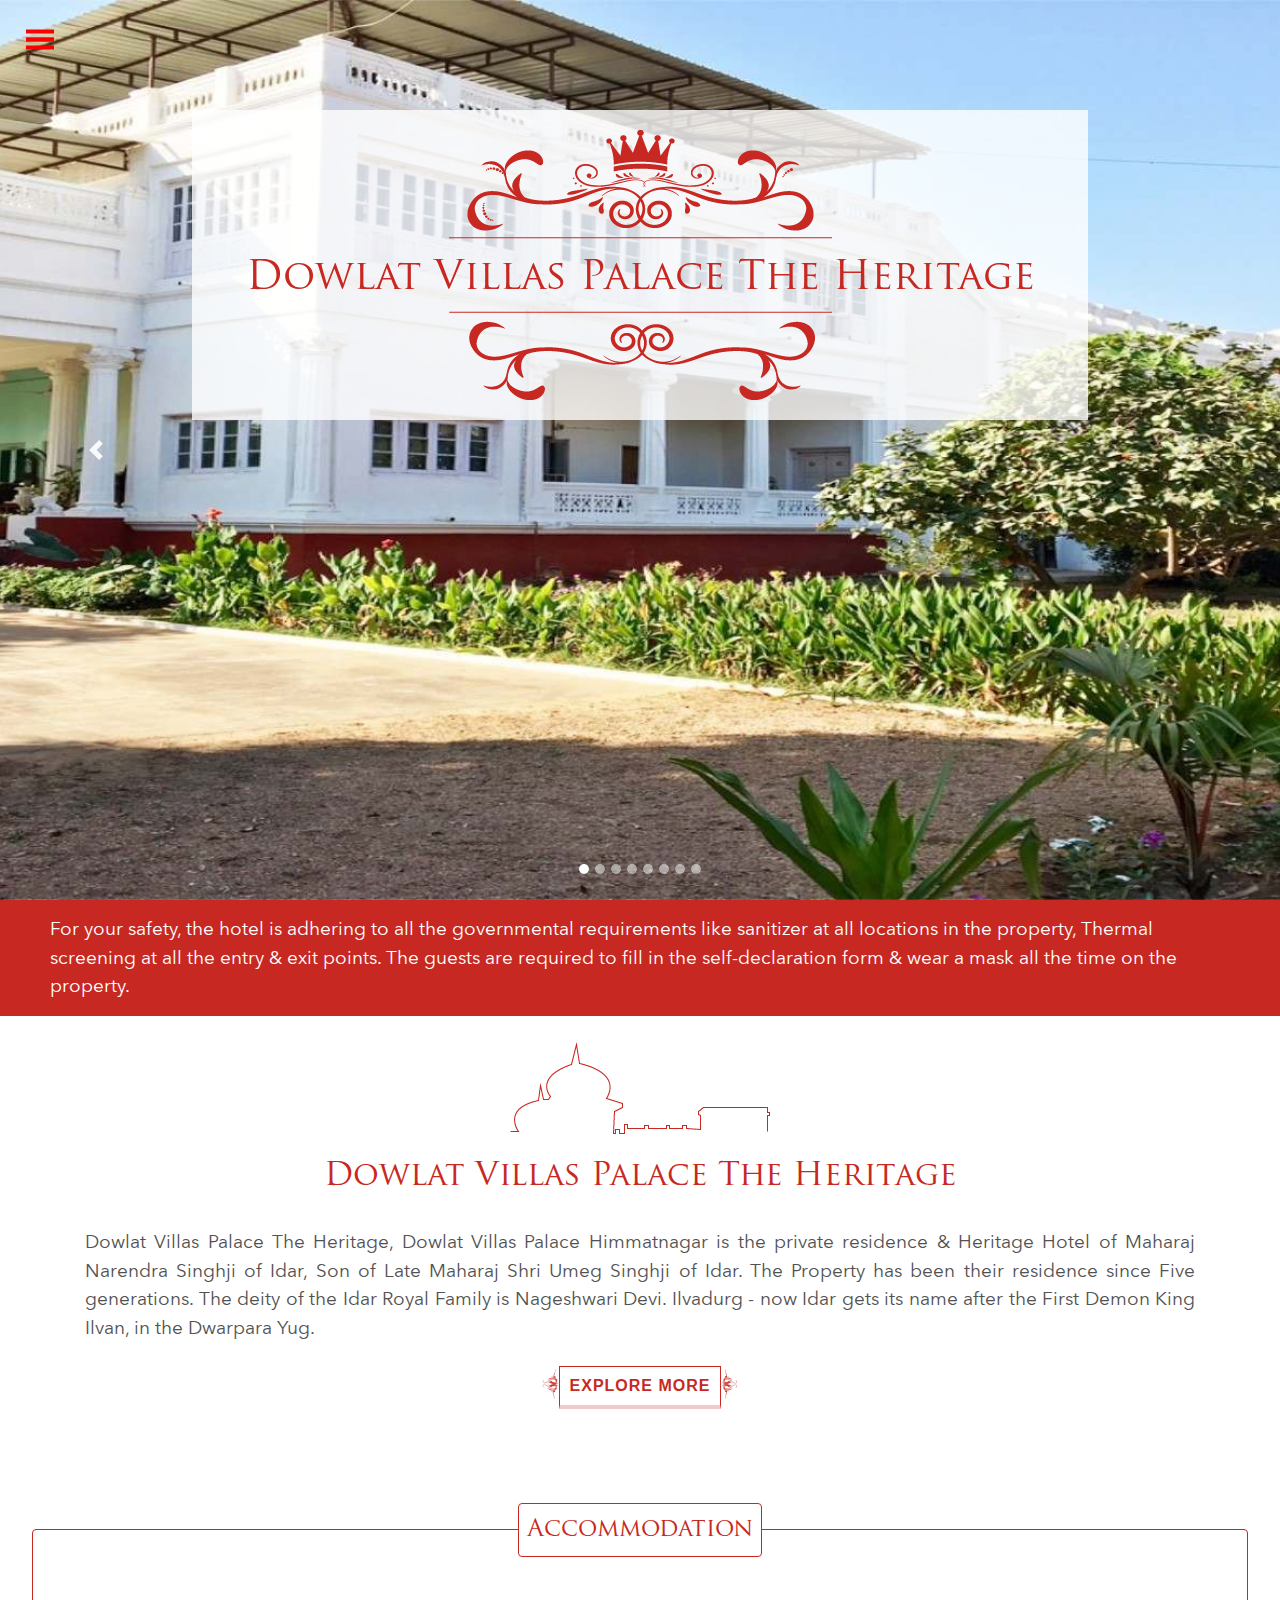
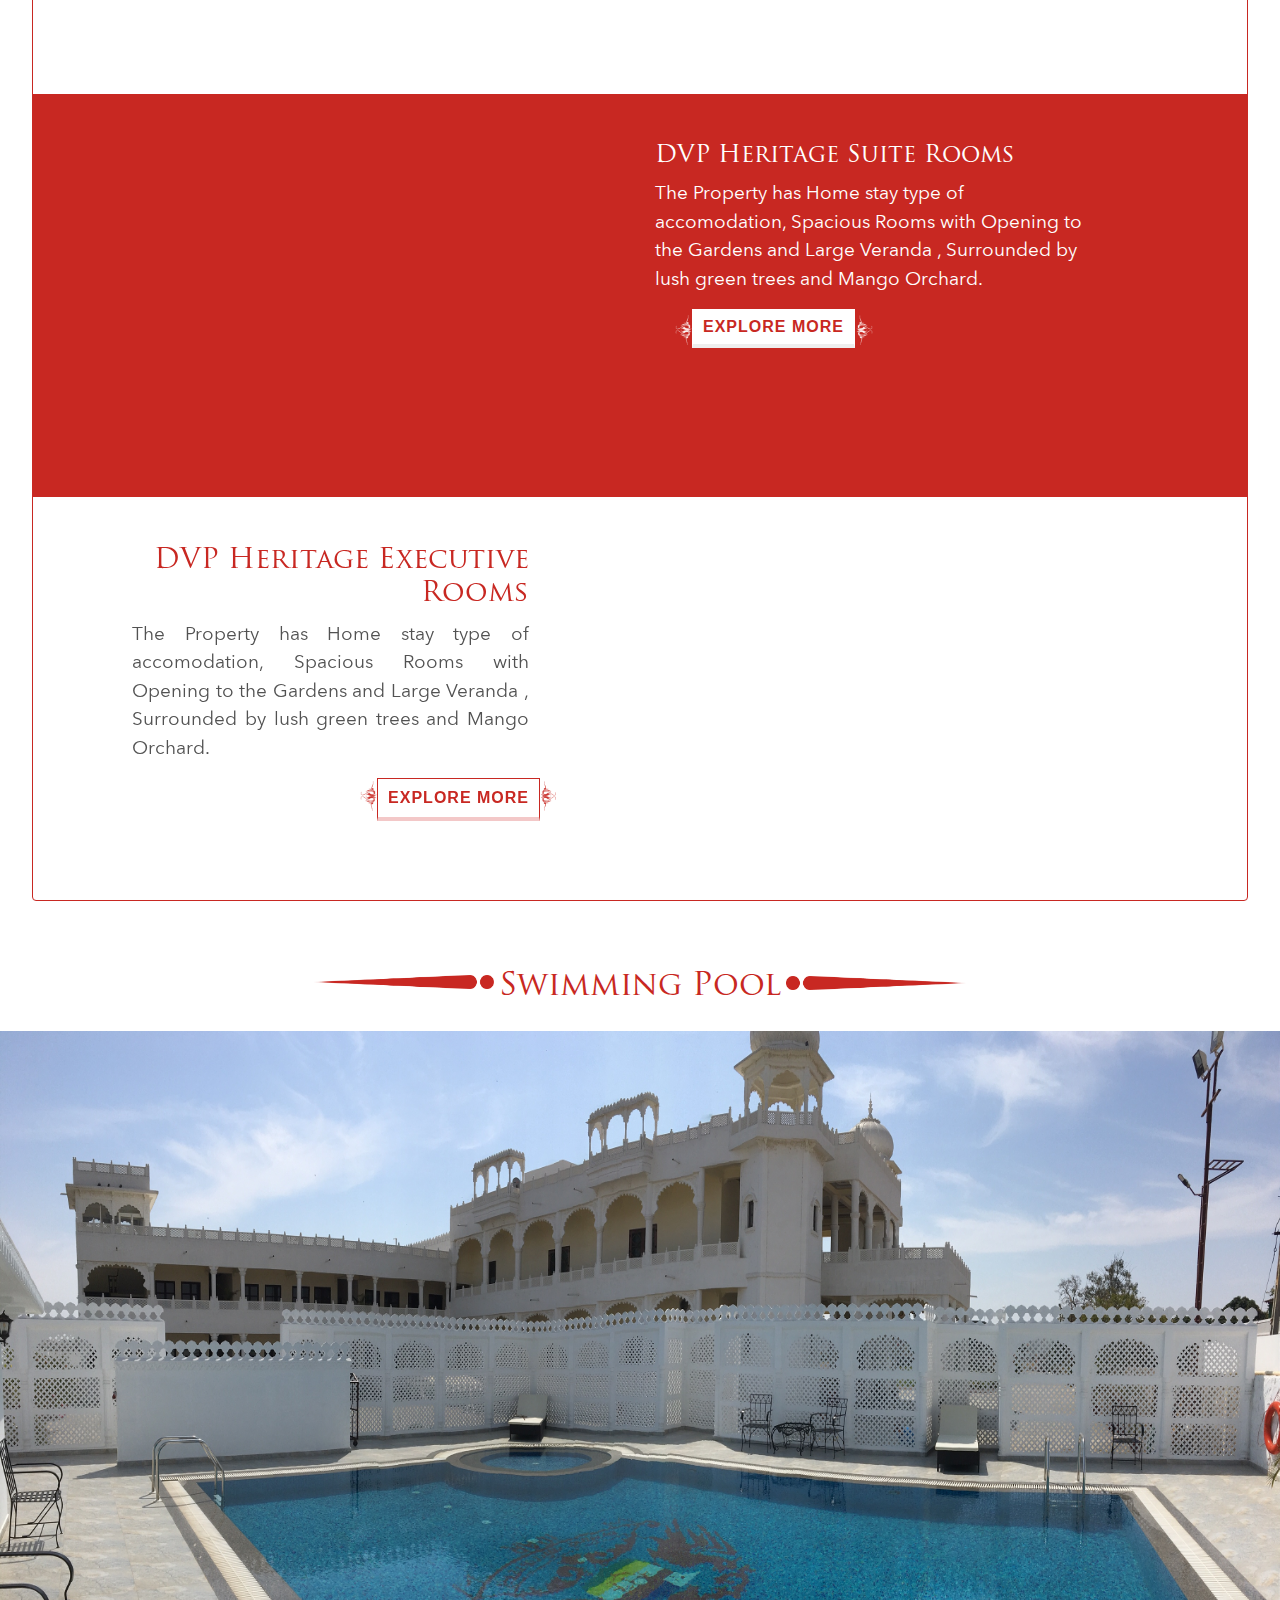
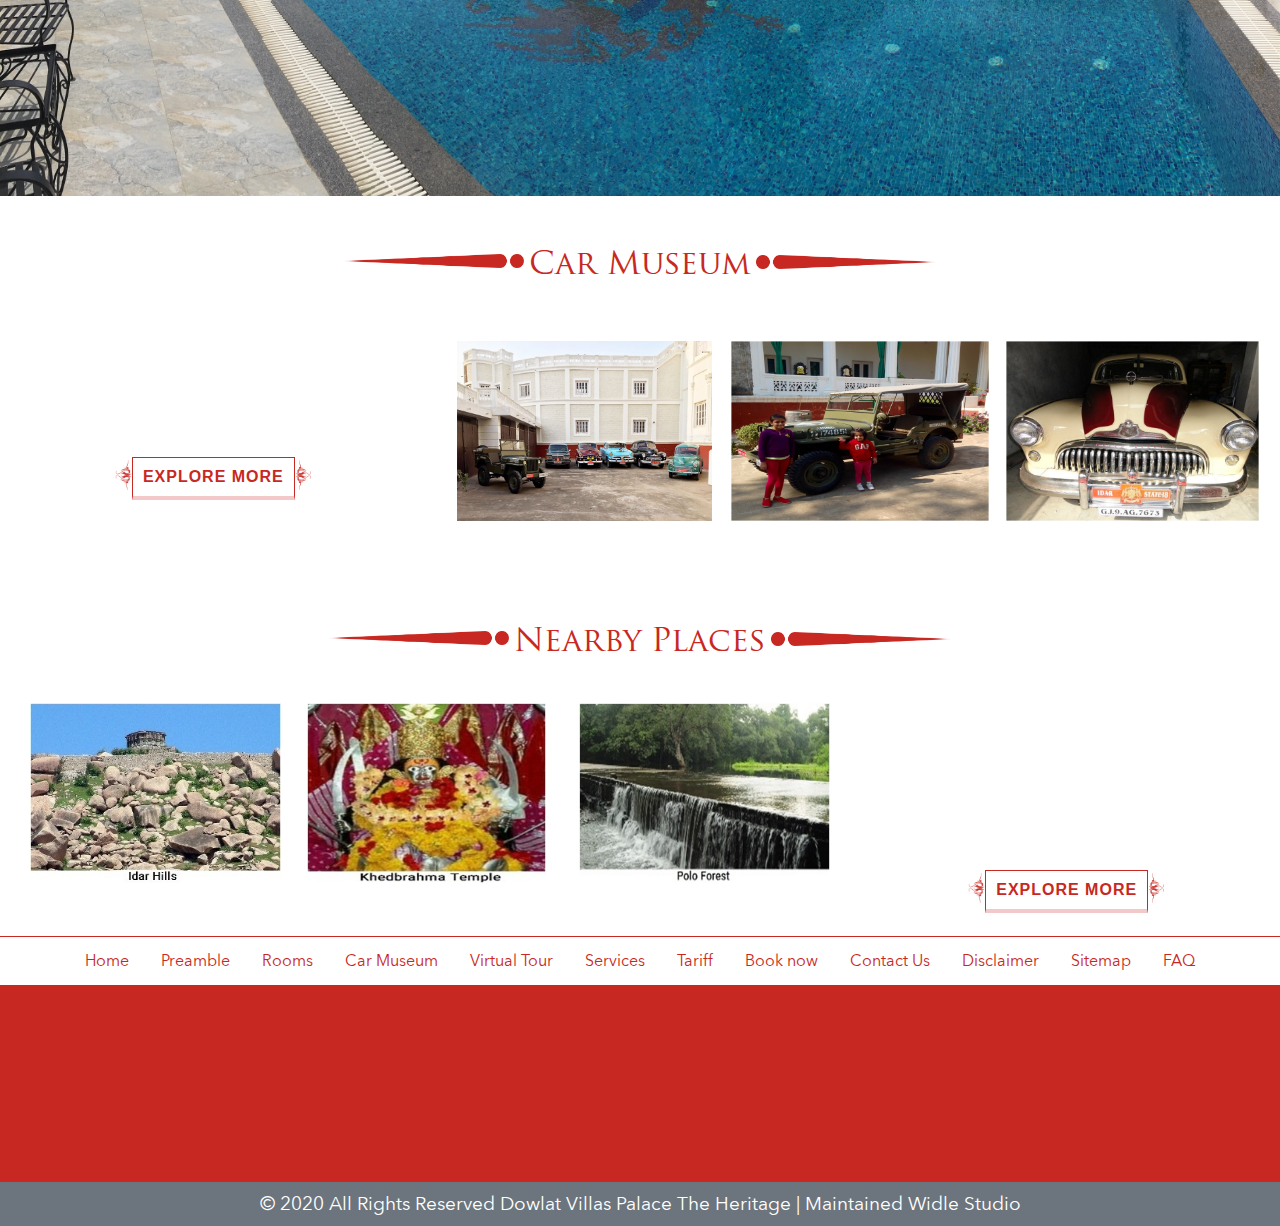
<file: index.html>
<!DOCTYPE html>
<html lang="en">

<head>
    <meta charset="UTF-8">
    <meta name="viewport" content="width=device-width, initial-scale=1.0">
    <title>Dowlat Villas Palace Heritage </title>
    <link rel="icon" href="favicon.ico" type="image/x-icon">
    <meta name="description" content="Dowlat Villas Palace The Heritage, Dowlat Villas Palace Himmatnagar is the private residence &amp; Heritage Hotel of Maharaj Narendra Singhji of Idar, Son of Late Maharaj Shri Umeg Singhji of Idar."/>
    <meta name="keywords" content="dowlat villas palace,dowlat villas palace the heritage,dowlat villas palace idar,dowlat villas palace himmatnagar gujarat,dowlat villas palace wikipedia,dowlat villas palace the heritage himmatnagar gujarat,dowlat villas palace himatnagar gujarat,dowlat villas palace mahavirnagar himmatnagar,dowlat villas
        ,dowlat villas palace himatnagar"/>
<meta name="google-site-verification" content="sNWGMpfL2sikvz0CuVMU6n4ZfQQOkchbKO1MT_LjsW8" />
    <link rel="stylesheet" href="style.css">
    <!-- Latest compiled and minified CSS -->
    <link rel="stylesheet" href="https://maxcdn.bootstrapcdn.com/bootstrap/4.3.1/css/bootstrap.min.css">
    <!-- jQuery library -->
    <script src="https://ajax.googleapis.com/ajax/libs/jquery/3.4.1/jquery.min.js"></script>
    <!-- Popper JS -->
    <script src="https://cdnjs.cloudflare.com/ajax/libs/popper.js/1.14.7/umd/popper.min.js"></script>
    <!-- Latest compiled JavaScript -->
    <script src="https://maxcdn.bootstrapcdn.com/bootstrap/4.3.1/js/bootstrap.min.js"></script>
    <link rel="stylesheet" href="https://use.fontawesome.com/releases/v5.8.2/css/all.css" integrity="" crossorigin="anonymous">
    <link rel="canonical" href="http://dowlatvillaspalacetheheritage.com/index.html"/>

    <script type="application/ld+json">
        {
            "@context": "https://schema.org",
            "@type": "Organization",
            "url": "https://www.dowlatvillaspalacetheheritage.com/",
            "logo": "https://www.dowlatvillaspalacetheheritage.com/images/logo_home.png",
            "contactPoint": [{
                "@type": "ContactPoint",
                "telephone": "+91-9824301049",
                "contactType": "customer service"
            }]
        }
    </script>
    <script type="application/ld+json">
        {
            "@context": "https://schema.org",
            "@type": "FAQPage",
            "mainEntity": [{
                    "@type": "Question",
                    "name": "Do you need to make an advance payment to confirm booking?",
                    "acceptedAnswer": {
                        "@type": "Answer",
                        "text": "It would depend upon which time of the year the booking is made, we will confirm accordingly."
                    }
                }, {
                    "@type": "Question",
                    "name": "How many people can stay in one room?",
                    "acceptedAnswer": {
                        "@type": "Answer",
                        "text": "We would recommend up to two adults in a room, however if the children are small, even a family of four can be accommodated."
                    }
                },

                {
                    "@type": "Question",
                    "name": "Can we book a specific room?",
                    "acceptedAnswer": {
                        "@type": "Answer",
                        "text": "Yes - subject to availability."
                    }
                }, {
                    "@type": "Question",
                    "name": "Can we book a specific room?",
                    "acceptedAnswer": {
                        "@type": "Answer",
                        "text": "Yes - subject to availability."
                    }
                }, {
                    "@type": "Question",
                    "name": "Is smoking permitted in the room's?",
                    "acceptedAnswer": {
                        "@type": "Answer",
                        "text": "All guests are not allowed to smoke indoors, however there are many terraces/open areas where smoking is permitted."
                    }
                }, {
                    "@type": "Question",
                    "name": "Can arrangements be made for arrival/departure -transfer services?",
                    "acceptedAnswer": {
                        "@type": "Answer",
                        "text": "Yes the same can be organized."
                    }
                }
            ]
        }
    </script>

    <script type="application/ld+json">
        {
            "@context": "https://schema.org",
            "@type": "Restaurant",
            "image": [
                "./images/slider/1.jpg",
                "./images/slider/2.jpg",
                "./images/slider/3.jpg"
            ],
            "@id": "https://dowlatvillaspalacetheheritage.com/",
            "name": "Dowlat Villas Palace",
            "priceRange": "Rs4000/Rs5000",
            "address": {
                "@type": "PostalAddress",
                "streetAddress": " Himatnagar",
                "addressLocality": "Himatnagar",
                "addressRegion": "Gujrat",
                "postalCode": "383001",
                "addressCountry": "INDIA"
            },
            "review": {
                "@type": "Review",
                "reviewRating": {
                    "@type": "Rating",
                    "ratingValue": "4",
                    "bestRating": "5"
                },
                "author": {
                    "@type": "Person",
                    "name": "Karni Singhji"
                }
            },
            "geo": {
                "@type": "GeoCoordinates",
                "latitude": 23.5960303,
                "longitude": 72.9739508
            },
            "url": "dowlatvillaspalacetheheritage.com",
            "telephone": "+91-9824301049",
            "servesCuisine": "Indian",
            "openingHoursSpecification": [

                {
                    "@type": "OpeningHoursSpecification",
                    "dayOfWeek": [

                        "Monday",
                        "Tuseday",
                        "Wednesday",
                        "Thursday",
                        "Friday",
                        "Saturday",
                        "Sunday"


                    ],
                    "opens": "13:00",
                    "closes": "11:00"
                }

            ],
            "menu": "https://www.dowlatvillaspalacetheheritage.com/sitemap.html",
            "acceptsReservations": "True"
        }
    </script>



</head>


<body>
    <div class="viewport">
        <header class="header">
            <nav id="nav" class="nav">
                <ul class="nav__menu slide-in" id="menu" tabindex="-1" hidden>
                    <li class="nav__item "><a href="index.html" class="nav__link btn-2">Home</a></li>
                    <li class="nav__item"><a href="about.html" class="nav__link btn-2">Preamble</a></li>
                    <li class="nav__item"><a href="rooms.html" class="nav__link btn-2 ">Rooms</a></li>
                    <li class="nav__item"><a href="car-museum.html" class="nav__link btn-2">Car Museum</a></li>
                    <li class="nav__item"><a href="virtual-tour.html" class="nav__link btn-2">Virtual Tour</a></li>
                    <li class="nav__item"><a href="services.html" class="nav__link btn-2">Services</a></li>
                    <li class="nav__item"><a href="tariff.html" class="nav__link btn-2">Tariff</a></li>
                    <li class="nav__item"><a href="booknow.hrml" class="nav__link btn-2">Book now</a></li>

                    <li class="nav__item"><a href="contact.html" class="nav__link btn-2">Contact Us</a></li>
                </ul>


                <a href="#nav" id="toggle" class="nav__toggle " role="button" aria-expanded="false" aria-controls="menu">
                    <svg class="menuicon" xmlns="http://www.w3.org/2000/svg" width="50" height="50" viewbox="0 0 50 50">
                        <title>Toggle Menu</title>
                        <g>
                            <line class="menuicon__bar" x1="13" y1="16.5" x2="37" y2="16.5"/>
                            <line class="menuicon__bar" x1="13" y1="24.5" x2="37" y2="24.5"/>
                            <line class="menuicon__bar" x1="13" y1="24.5" x2="37" y2="24.5"/>
                            <line class="menuicon__bar" x1="13" y1="32.5" x2="37" y2="32.5"/>
                            <circle class="menuicon__circle" r="23" cx="25" cy="25"/>
                        </g>
                    </svg>
                </a>
                <div class="splash"></div>
            </nav>
        </header>
    </div>


    <header>
        <div id="carouselExampleIndicators" class="carousel slide" data-ride="carousel" data-interval="1200">

            <ol class="carousel-indicators">

                <li data-target="#carouselExampleIndicators" data-slide-to="0" class="active"></li>
                <li data-target="#carouselExampleIndicators" data-slide-to="1"></li>
                <li data-target="#carouselExampleIndicators" data-slide-to="2"></li>
                <li data-target="#carouselExampleIndicators" data-slide-to="3"></li>
                <li data-target="#carouselExampleIndicators" data-slide-to="4"></li>
                <li data-target="#carouselExampleIndicators" data-slide-to="5"></li>
                 <li data-target="#carouselExampleIndicators" data-slide-to="6"></li>
                  <li data-target="#carouselExampleIndicators" data-slide-to="7"></li>




            </ol>

            <div class=" carousel-caption  " style="top: 10%">
                <div class="mainback">
                    <!-- <a href="index.html"> <img class="footer_logo pb-5" src="images/logo_home.png" alt="Logo"></a> -->
                    <div class=" textdesign">
                        <img src="./images/textup.png" alt="textup">
                        <h1 class="pt-3"> Dowlat Villas Palace The Heritage</h1>
                        <img src="./images/textdown.png" alt="textdown">
                    </div>
                </div>
            </div>

            <div class="carousel-inner" role="listbox">



                <div class="carousel-item active" style="background-image: url('./images/slider/2.jpg')">
                </div>

                <div class="carousel-item" style="background-image: url('./images/slider/4.jpg')">

                </div>


                <div class="carousel-item" style="background-image: url('./images/slider/23.jpg')">

                </div>

                <div class="carousel-item" style="background-image: url('./images/slider/24.jpg')">

                </div>

                <div class="carousel-item" style="background-image: url('./images/slider/5.jpg')">

                </div>





                <div class="carousel-item" style="background-image: url('./images/slider/11.jpg')">

                </div>
                 <div class="carousel-item" style="background-image: url('./images/slider/hall-slider1.jpeg')">

                </div>
                 <div class="carousel-item" style="background-image: url('./images/slider/hall-slider2.jpeg')">

                </div>





            </div>
            <a class="carousel-control-prev" href="#carouselExampleIndicators" role="button" data-slide="prev">
                <span class="carousel-control-prev-icon" aria-hidden="true"></span>
                <span class="sr-only">Previous</span>
            </a>
            <a class="carousel-control-next" href="#carouselExampleIndicators" role="button" data-slide="next">
                <span class="carousel-control-next-icon" aria-hidden="true"></span>
                <span class="sr-only">Next</span>
            </a>
        </div>
    </header>
       <div class="sticky">
            <p>
                For your safety, the hotel is adhering to all the governmental requirements like sanitizer at all locations in the property, Thermal screening at all the entry & exit points.
                The guests are required to fill in the self-declaration form & wear a mask all the time on the property.
                <p>
        </div>

    <div class="text-center  " style="margin: 2% 0 3% 0;">
        <img class="text-center " src="./images/dowlat.png" alt="dowlatvillas">

        <div class="py-4">
            <h2>Dowlat Villas Palace The Heritage</h2>
        </div>

        <p class="with container text-justify">Dowlat Villas Palace The Heritage, Dowlat Villas Palace Himmatnagar is the private residence &amp; Heritage Hotel of Maharaj Narendra Singhji of Idar, Son of Late Maharaj Shri Umeg Singhji of Idar. The Property has been their residence since Five
            generations. The deity of the Idar Royal Family is Nageshwari Devi. Ilvadurg - now Idar gets its name after the First Demon King Ilvan, in the Dwarpara Yug.
        </p>
        <div class="  btn_effect container mt-4 pb-5">
            <a class="buttonfx" href="about.html "> Explore More</a>
        </div>
    </div>

    <fieldset class=" mx-auto" style="padding-top:7%;padding-left: 0 !important;width:95%;">
        <legend style="width: fit-content; " class="mx-auto my-auto p-2">
            Accommodation
        </legend>
        <div class="panel panel-default">
            <div class="d-flex flex-wrap back_color1  mt-5">
                <div class="col-md-6 ">
                    <div class="horo text-center text-md-right  animation-element  bounce-up">
                        <img class=" subject" src="./images/rooms/14.jpg" alt="room1">

                    </div>
                </div>
                <div class="col-md-6">
                    <div class="text-white pt-5">

                        <h4 class="text-md-left text-center">DVP Heritage Suite Rooms</h4>
                        <p class="text-justify with text-white text-md-left ">The Property has Home stay type of accomodation, Spacious Rooms with Opening to the Gardens and Large Veranda , Surrounded by lush green trees and Mango Orchard.
                        </p>

                        <div class="text-md-left text-center container mr-md-5 btn_effect2">
                            <a class="buttonfx1" href="rooms.html"> Explore
                                    More</a>
                        </div>

                    </div>
                </div>

            </div>


            <div class="d-flex flex-wrap pb-4 pt-md-0 pt-4 ">

                <div class="col-md-6">
                    <div class="text-md-right text-center mt-md-5 pb-md-5 mr-md-5">
                        <h3 class="mr-md-5 color">DVP Heritage Executive Rooms</h3>
                        <p class="text-justify with ml-md-auto mr-md-5">The Property has Home stay type of accomodation, Spacious Rooms with Opening to the Gardens and Large Veranda , Surrounded by lush green trees and Mango Orchard.
                        </p>
                        <div class="text-centre container btn_effect1 mr-md-5 ">
                            <a class="buttonfx" href="rooms.html">Explore
                                    More</a>
                        </div>

                    </div>
                </div>
                <div class="col-md-6 pt-md-0  pt-sm-5 pt-0">
                    <div class="horo pt-md-0  pt-sm-5 pt-0 text-md-left text-center animation-element bounce-up">
                        <img class="subject" src="./images/rooms/executive-room2.jpeg" alt="room2">
                    </div>
                </div>

            </div>
        </div>

    </fieldset>

    <div class="text-center my-5">
        <h2 class="py-3 text_effect">Swimming Pool</h2>
        <img src="./images/swimming-pool/swimmingpool.jpg" alt="Swimming_pool" class="mainmue1 subject">
    </div>

    <h2 class=" text-center text_effect">Car Museum</h2>
    <div class="my-5 d-flex flex-wrap">
        <div class="col-lg-4 mb-lg-0 mb-3  text-center animation-element bounce-right">
            <img class=" text-center img-fluid subject" src="./images/car.png" alt="car">
            <div class="pt-3 text-center">

                <div class="text-centre mx-auto container btn_effect">
                    <a class="buttonfx" href="car-museum.html">Explore More</a>
                </div>
            </div>
        </div>
        <div class="col-lg-8">
            <div class="d-flex flex-wrap text-center mx-auto">

                <div class="home_car col-sm-4 mb-1  text-center"><img src="./images/car/carhome.jpg" alt="car1"></div>
                <div class="home_car col-sm-4 mb-1 text-center"><img src="./images/car/12.JPG" alt="car2"></div>
                <div class="home_car col-sm-4 mb-1 text-center"><img src="./images/car/14.JPG" alt="car3"></div>

            </div>
        </div>

    </div>


    <div class="mt-5 mb-3">
        <h2 class="text-center text_effect">Nearby Places</h2>
        <div class=" d-flex flex-wrap">
            <div class="col-lg-4  d-lg-none mb-lg-0 mb-3 d-block text-center animation-element bounce-right">
                <img class=" text-center img-fluid subject" src="./images/near.png" alt="nearby">
                <div class="pt-3 text-center">
                    <div class="text-centre mx-auto container btn_effect">
                        <a class="buttonfx" href="services.html">Explore More</a>
                    </div>
                </div>
            </div>
            <div class="col-lg-8 my-auto">
                <div class="d-flex flex-wrap text-center mx-auto">

                    <div class="home_car col-sm-4  text-center mb-1"><img src="./images/nearbyplace/idar-hills-city.jpg" alt="idar-hills-city">
                    </div>
                    <div class="home_car col-sm-4 text-center mb-1"><img src="./images/nearbyplace/khedbrahma-temple.jpg" alt="khedbrahma-temple">
                    </div>
                    <div class="home_car col-sm-4 text-center mb-1"><img src="./images/nearbyplace/polo-forest.jpg" alt="polo_forest">
                    </div>

                </div>
            </div>
            <div class="col-lg-4  d-lg-block d-none text-center animation-element bounce-rotate">
                <img class=" text-center img-fluid subject " src="./images/near.png" alt="Nearby">
                <div class="pt-3 text-center">
                    <div class="text-centre mx-auto container btn_effect">
                        <a class="buttonfx" href="services.html"> Explore More</a>
                    </div>
                </div>
            </div>

        </div>
    </div>




    <div>
        <div class="footer_top py-2 d-lg-block d-none">
            <div class="d-flex flex-wrap justify-content-between container">
                <div class="py-1"><a href="index.html">Home</a></div>
                <div class="py-1"><a href="about.html">Preamble</a></div>
                <div class="py-1"><a href="rooms.html">Rooms</a></div>
                <div class="py-1"><a href="car-museum.html">Car Museum</a></div>
                <div class="py-1"><a href="virtual-tour.html">Virtual Tour</a></div>
                <div class="py-1"><a href="services.html">Services</a></div>
                <div class="py-1"><a href="tariff.html">Tariff</a></div>
                <div class="py-1"><a href="book-now.html">Book now</a></div>
                <div class="py-1"><a href="contact.html">Contact Us</a></div>
                <div class="py-1"><a href="disclaimer.html">Disclaimer</a></div>
                <div class="py-1"><a href="sitemap.html">Sitemap</a></div>
                <div class="py-1"><a href="faq.html">FAQ</a></div>
            </div>

        </div>
        <div class="footer_top py-2 d-lg-none d-block">
            <div class="d-flex text-center justify-content-between container">
                <div>
                    <div><a href="index.html">Home</a></div>
                    <div><a href="about.html">Preamble</a></div>
                    <div><a href="rooms.html">Rooms</a></div>
                    <div><a href="car-museum.html">Car Museum</a></div>
                </div>
                <div>
                    <div class="py-1"><a href="services.html">Services</a></div>
                    <div><a href="virtual-tour.html">Virtual Tour</a></div>
                    <div><a href="tariff.html">Tariff</a></div>
                    <div><a href="book-now.html">Book now</a></div>

                </div>
                <div>
                    <div><a href="contact.html">Contact Us</a></div>
                    <div><a href="disclaimer.html">Disclaimer</a></div>
                    <div><a href="sitemap.html">Sitemap</a></div>
                    <div><a href="faq.html">FAQ</a></div>
                </div>
            </div>

        </div>


        <div class="footer_main animation-element bounce-show">
            <div class=" d-flex flex-wrap py-3 subject container">
                <div class="col-sm-6 my-auto">
                    <div class="d-flex py-auto pb-2"><i class="fa fa-map-marked-alt pt-1 mr-2"></i> Dowlat Villas Palace The Heritage, Dowlat Villas Palace, Himmatnagar - 383001 (Gujarat) India.
                    </div>
                    <div class="d-flex py-auto   pb-2 footcol"><i class="fa fa-phone pt-1 mr-2"></i>

                        <div class="d-flex flex-wrap">
                            <a href="tel:+91-9824301049"> +91-9824301049 </a>

                            <div> &nbsp;/&nbsp; <a href="tel:(02772)-234969">(02772)-234969</a></div>
                        </div>
                    </div>
                    <div class=" d-flex py-auto pb-2  footcol"><i class="fa fa-envelope pt-1 mr-2"></i>
                        <div class="d-flex flex-wrap">
                            <a href="mailto:idar40in@yahoo.com">idar40in@yahoo.com</a>

                            <div> &nbsp;/&nbsp; <a href="mailto:dvptheheritage@gmail.com">dvptheheritage@gmail.com</a>
                            </div>
                        </div>
                    </div>

                </div>


                <div class="text-center my-auto  col-sm-6">
                    <a class="animation-element bounce-rotate" href="index.html"> <img class="footer_logo subject" src="./images/footer.png" alt="logo"></a>
                    <div class="d-flex pt-3 social justify-content-center">

                        <a href="https://www.facebook.com/dowlatvillaspalacehimmatnagar/"><i class="px-3 fab fa-facebook-f"></i></a>
                        <a href="https://goo.gl/maps/wu6EFtoKmNFVWiyF7"><i class="px-3 fab fa-google"></i></a>
                        <a href="https://www.instagram.com/dowlatvillaspalacetheheritage/"><i class="px-3 fab fa-instagram"></i></a>

                    </div>
                </div>

            </div>

        </div>
        <div class="bg-secondary ">
            <p class="text-center text-white my-auto py-2">© 2020 All Rights Reserved Dowlat Villas Palace The Heritage | Maintained Widle Studio</p>
        </div>
    </div>

    <script src="js.js"></script>

</body>
</html>
</file>
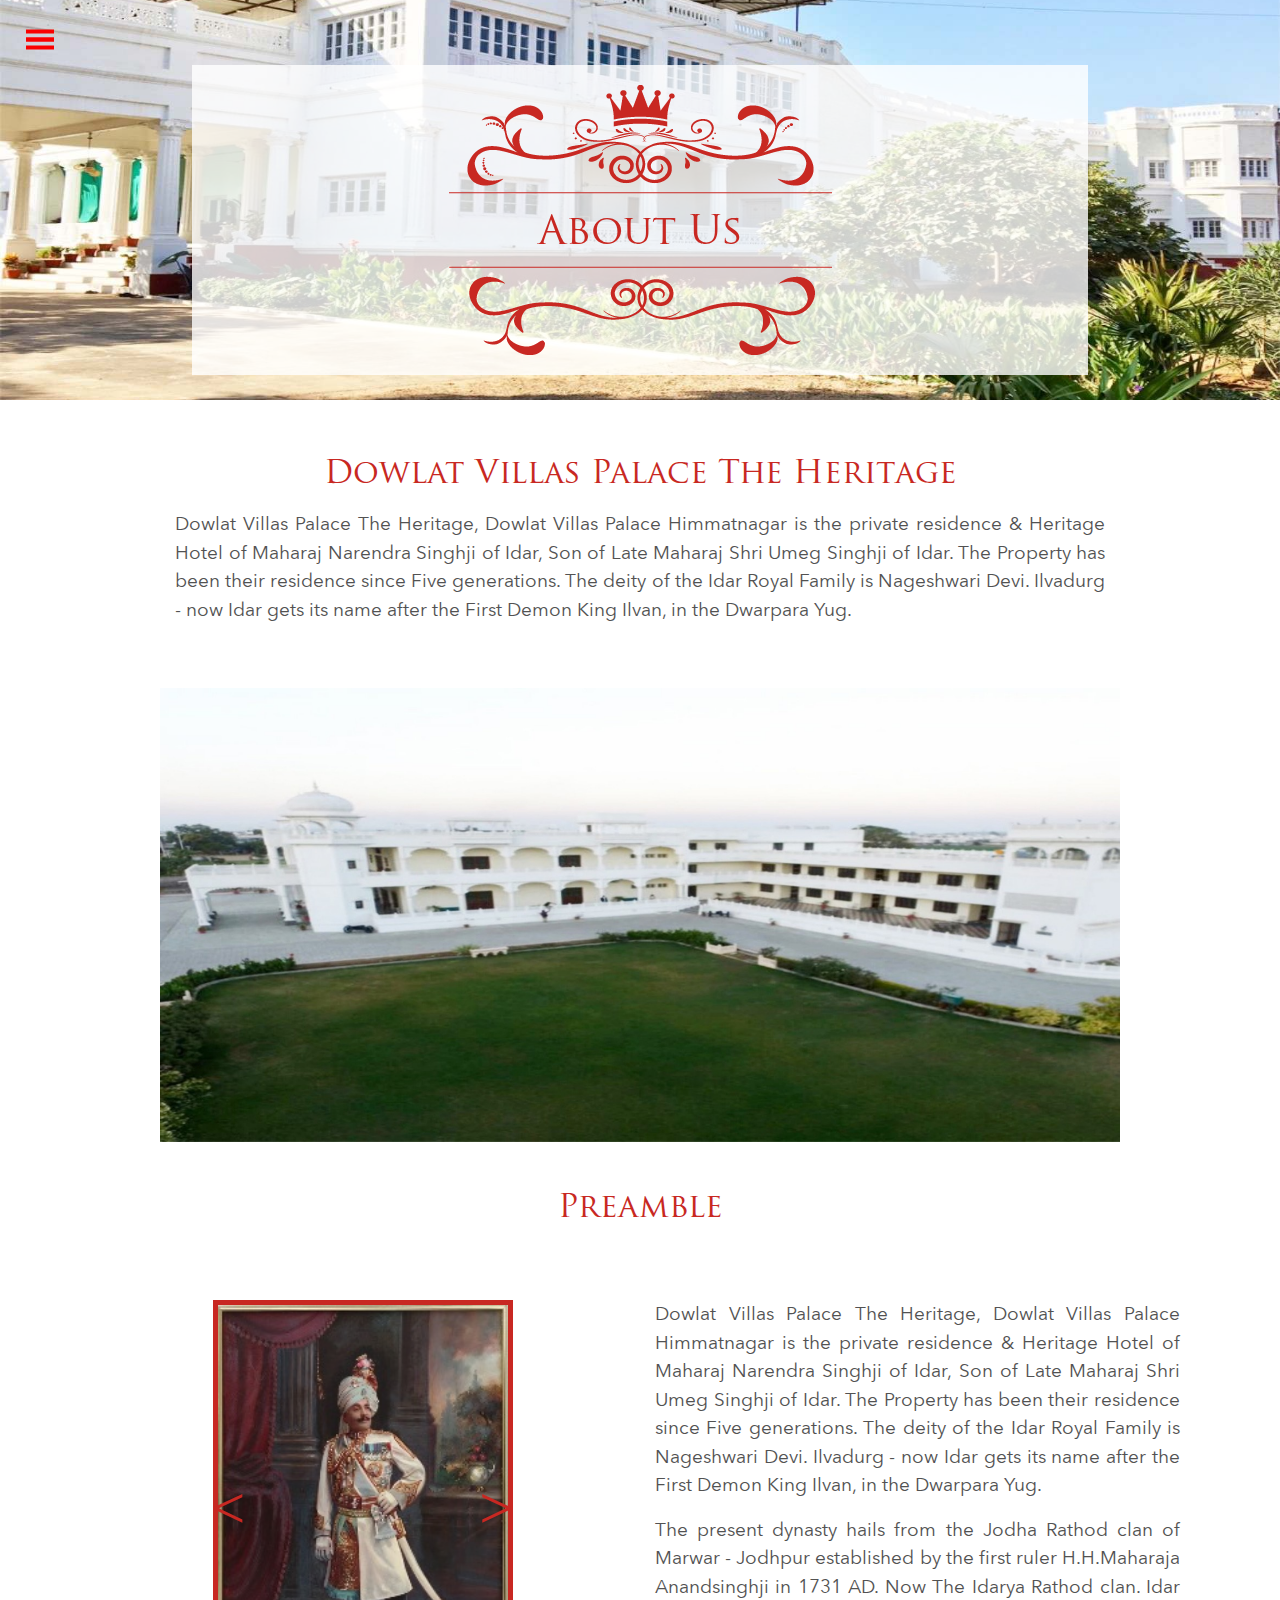
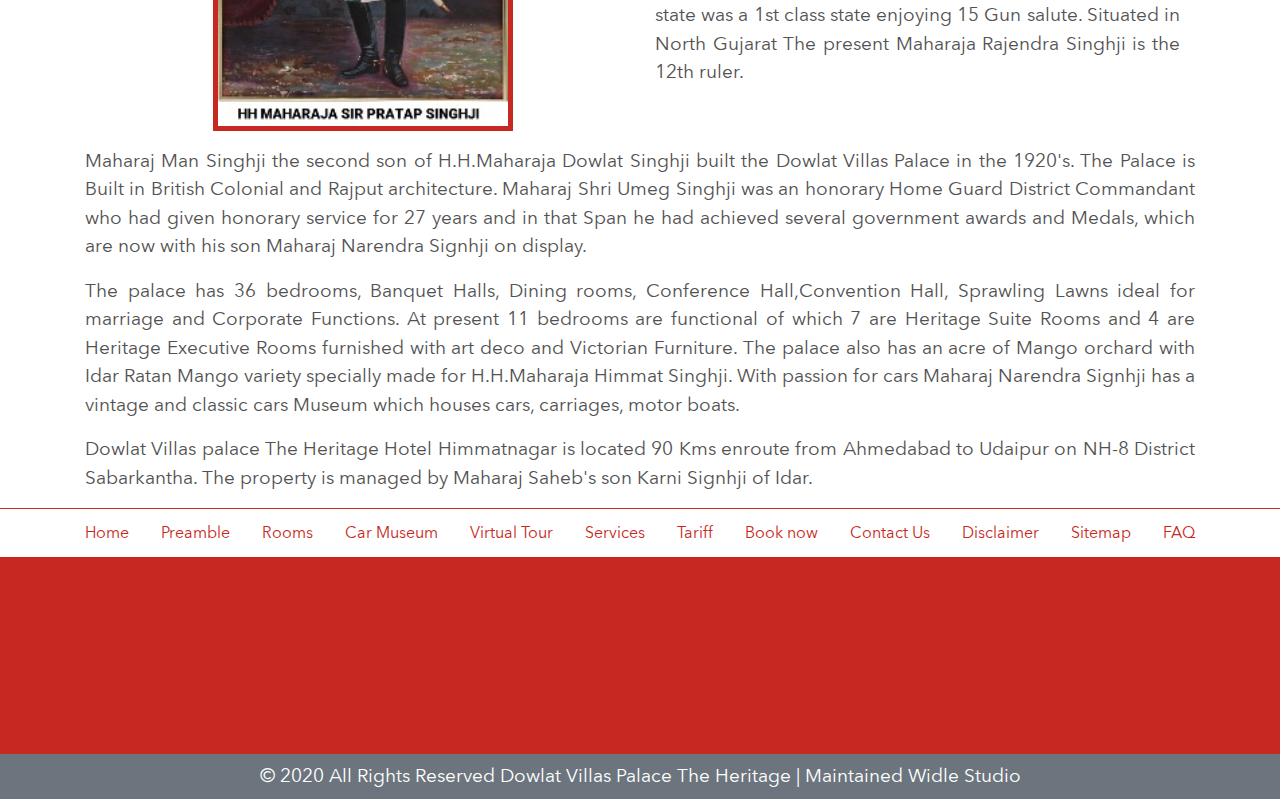
<file: about.html>
<!DOCTYPE html>
<html lang="en">

<head>
    <meta charset="UTF-8">
    <meta name="viewport" content="width=device-width, initial-scale=1.0">
    <meta http-equiv="X-UA-Compatible" content="ie=edge">
    <link rel="icon" href="favicon.ico" type="image/x-icon">
    <meta name="description"
        content="Dowlat Villas Palace The Heritage, Dowlat Villas Palace Himmatnagar is the private residence & Heritage Hotel of Maharaj Narendra Singhji of Idar, Son of Late Maharaj Shri Umeg Singhji of Idar." />
    <meta name="keywords" content="dowlat villas palace,dowlat villas palace the heritage,dowlat villas palace idar,dowlat villas palace himmatnagar gujarat,dowlat villas palace wikipedia,dowlat villas palace the heritage himmatnagar gujarat,dowlat villas palace himatnagar gujarat,dowlat villas palace mahavirnagar himmatnagar,dowlat villas
        ,dowlat villas palace himatnagar" />
        <title>Dowlat Villas Palace Heritage - Preamble</title>
    <link rel="stylesheet" href="style.css">
    <!-- Latest compiled and minified CSS -->
    <link rel="stylesheet" href="https://maxcdn.bootstrapcdn.com/bootstrap/4.3.1/css/bootstrap.min.css">
    <!-- jQuery library -->
    <script src="https://ajax.googleapis.com/ajax/libs/jquery/3.4.1/jquery.min.js"></script>
    <!-- Popper JS -->
    <script src="https://cdnjs.cloudflare.com/ajax/libs/popper.js/1.14.7/umd/popper.min.js"></script>
    <!-- Latest compiled JavaScript -->
    <script src="https://maxcdn.bootstrapcdn.com/bootstrap/4.3.1/js/bootstrap.min.js"></script>
    <link rel="stylesheet" href="https://use.fontawesome.com/releases/v5.8.2/css/all.css"
        integrity="sha384-oS3vJWv+0UjzBfQzYUhtDYW+Pj2yciDJxpsK1OYPAYjqT085Qq/1cq5FLXAZQ7Ay" crossorigin="anonymous">



    <style>
        .carousel-control-prev {
            left: 17%;

            color: #c82822 !important;
            opacity: 1 !important;
        }

        .carousel-control-next {
            right: 17%;

            opacity: 1 !important;
        }

        .carousel-control-prev-icon,
        .carousel-control-next-icon {
            height: 100px;
            width: 100px;

            background-size: 100%, 100%;


            background-image: none;
        }

        .carousel-control-next-icon:after {
            content: '>';
            font-size: 55px;
            color: #c82822;
        }

        .carousel-control-prev-icon:after {
            content: '<';
            font-size: 55px;
            color: #c82822;
        }

        @media screen and (max-width:992px) {
            .carousel-control-prev {
                left: 3%;
            }

            .carousel-control-next {
                right: 3%;
            }

        }

        @media screen and (max-width:767px) {
            .carousel-control-prev {
                left: 17%;
            }

            .carousel-control-next {
                right: 17%;
            }
        }

        @media screen and (max-width:425px) {
            .carousel-control-prev {
                left: 13%;
            }

            .carousel-control-next {
                right: 13%;
            }

        }

        .carousel-item {
            height: auto !important;
        }

        .carousel-item img {
            max-height: 100%;
            width: 300px;
            border: 5px solid #c82822;

        }

        @media screen and (max-width:425px) {
            .carousel-item img {
                max-height: 100%;
                width: 250px;
            }
        }

        @media screen and (max-width:320px) {
            .carousel-item img {
                max-height: 100%;
                width: 200px;
            }
        }
    </style>
</head>

<body>
    <div class=" carousel-caption  " style="top: 5%">
        <div class=" textdesign mainback">
            <img src="images/textup.png" alt="vector1">
            <h1 class="  pt-3"> About Us</h1>
            <img src="images/textdown.png" alt="vector2">
        </div>
    </div>
    <div class="viewport">
        <header class="header">

            <nav id="nav" class="nav" >

                <!-- ACTUAL NAVIGATION MENU -->
                <ul class="nav__menu slide-in" id="menu" tabindex="-1" hidden>
                    <li class="nav__item "><a href="index.html" class="nav__link btn-2">Home</a></li>
                    <li class="nav__item"><a href="about.html" class="nav__link btn-2">Preamble</a></li>
                    <li class="nav__item"><a href="rooms.html" class="nav__link btn-2 ">Rooms</a></li>
                    <li class="nav__item"><a href="car-museum.html" class="nav__link btn-2">Car Museum</a></li>
                    <li class="nav__item"><a href="virtual-tour.html" class="nav__link btn-2">Virtual Tour</a></li>
                    <li class="nav__item"><a href="services.html" class="nav__link btn-2">Services</a></li>
                    <li class="nav__item"><a href="tariff.html" class="nav__link btn-2">Tariff</a></li>
                    <li class="nav__item"><a href="book-now.html" class="nav__link btn-2">Book now</a></li>
                    <!-- <li class="nav__item"><a href="sitemap.html" class="nav__link btn-2">Sitemap</a></li> -->
                    <li class="nav__item"><a href="contact.html" class="nav__link btn-2">Contact Us</a></li>
                </ul>

                <!-- MENU TOGGLE BUTTON -->
                <a href="#nav" id="toggle" class="nav__toggle " role="button" aria-expanded="false"
                    aria-controls="menu">
                    <svg class="menuicon" xmlns="http://www.w3.org/2000/svg" width="50" height="50" viewBox="0 0 50 50">
                        <title>Toggle Menu</title>
                        <g>
                            <line class="menuicon__bar" x1="13" y1="16.5" x2="37" y2="16.5" />
                            <line class="menuicon__bar" x1="13" y1="24.5" x2="37" y2="24.5" />
                            <line class="menuicon__bar" x1="13" y1="24.5" x2="37" y2="24.5" />
                            <line class="menuicon__bar" x1="13" y1="32.5" x2="37" y2="32.5" />
                            <circle class="menuicon__circle" r="23" cx="25" cy="25" />
                        </g>
                    </svg>
                </a>
                <div class="splash"></div>
            </nav>
        </header>
    </div>


    <div class="position-relative">
        <img class="mainmue" src="images/slider/2.jpg" alt="Palace">
    </div>

    <div class="text-center py-5">
        <h2 class="font-weight-light py-2 ">Dowlat Villas Palace The Heritage</h2>
        <p class="w-75 container text-justify">Dowlat Villas Palace The Heritage, Dowlat Villas Palace Himmatnagar is
            the private
            residence & Heritage Hotel of Maharaj Narendra Singhji of Idar, Son of Late Maharaj Shri Umeg Singhji of
            Idar. The Property has been their residence since Five generations. The deity of the Idar Royal Family is
            Nageshwari Devi. Ilvadurg - now Idar gets its name after the First Demon King Ilvan, in the Dwarpara Yug.
        </p>
    </div>

    <div class="w-75 mx-auto px-auto animation-element bounce-right">
        <img class=" w-100 subject" src="images/slider/7.jpg" alt="dowlatvilas palace">
    </div>
    <h2 class=" font-weight-light text-center  py-5">Preamble</h2>
    <div class="py-3 d-flex flex-wrap container">
        <div class="col-md-6 text-center">
            <div id="my-carousel" class="carousel slide" data-ride="carousel">

                <div class="carousel-inner">
                    <div class="carousel-item active">
                        <img src="images/about/1.jpg" alt="Maharaj Sir Pratap Singhji">
                    </div>
                    <div class="carousel-item">
                        <img src="images/about/2.jpg" alt="Maharaj Dowlat Singhji">
                    </div>
                    <div class="carousel-item">
                        <img src="images/about/3.jpg" alt="Maharaj Himmat Singhji">
                    </div>
                    <div class="carousel-item">
                        <img src="images/about/4.jpg" alt="Maharaj Umeg Singhji">
                    </div>
                    <div class="carousel-item">
                        <img src="images/about/5.jpg" alt="The Family">
                    </div>
                    <div class="carousel-item">
                        <img src="images/about/6.jpg" alt="Maharaj Narendra Snghji & Rani Nirupama Devi">
                    </div>
                    <div class="carousel-item">
                        <img src="images/about/7.jpg" alt="Karni Singhji % Geetanjali Devi">
                    </div>
                    <div class="carousel-item">
                        <img src="images/about/8.jpg" alt="Karni Singhji">
                    </div>
                    <div class="carousel-item">
                        <img src="images/about/9.jpg" alt="Geetanjali Devi">
                    </div>
                    <div class="carousel-item">
                        <img src="images/about/10.jpg" alt="Kids">
                    </div>
                    <div class="carousel-item ">
                        <img src="images/about/11.jpg" alt="Maharaj">
                    </div>
                    <div class="carousel-item">
                        <img src="images/about/12.jpg" alt="With President">
                    </div>
                </div>
                <a class="carousel-control-prev" href="#my-carousel" data-slide="prev" role="button">
                    <span class="carousel-control-prev-icon" aria-hidden="true"></span>
                    <span class="sr-only">Previous</span>
                </a>
                <a class="carousel-control-next" href="#my-carousel" data-slide="next" role="button">
                    <span class="carousel-control-next-icon" aria-hidden="true"></span>
                    <span class="sr-only">Next</span>
                </a>
            </div>
        </div>
        <div class=" col-md-6">
            <p class="text-justify">Dowlat Villas Palace The Heritage, Dowlat Villas Palace Himmatnagar is the
                private residence & Heritage Hotel of Maharaj Narendra Singhji of Idar, Son of Late Maharaj Shri
                Umeg Singhji of Idar. The Property has been their residence since Five generations.
                The deity of the Idar Royal Family is Nageshwari Devi. Ilvadurg - now Idar gets its name after
                the First Demon King Ilvan, in the Dwarpara Yug. </p>
            <p class="text-justify">The present dynasty hails from the Jodha Rathod clan of Marwar - Jodhpur
                established by the first ruler H.H.Maharaja Anandsinghji in 1731 AD. Now The Idarya Rathod clan.
                Idar state was a 1st class state enjoying 15 Gun salute.
                Situated in North Gujarat The present Maharaja Rajendra Singhji is the 12th ruler.
            </p>
        </div>
    </div>

    <div class="container mx-auto">
        <p class="text-justify">Maharaj Man Singhji the second son of H.H.Maharaja Dowlat Singhji built the
            Dowlat Villas Palace in the 1920's. The Palace is Built in British Colonial and Rajput
            architecture.
            Maharaj Shri Umeg Singhji was an honorary Home Guard District Commandant who had given honorary
            service for 27 years and in that Span he had achieved several government awards and Medals,
            which are now with his son Maharaj Narendra Signhji on display. </p>
        <p class="text-justify">The palace has 36 bedrooms, Banquet Halls, Dining rooms, Conference Hall,Convention
            Hall, Sprawling Lawns ideal for marriage and Corporate Functions. At present 11 bedrooms are functional
            of which 7 are Heritage Suite Rooms and 4 are Heritage Executive Rooms furnished with art deco and
            Victorian Furniture.
            The palace also has an acre of Mango orchard with Idar Ratan Mango variety specially made for
            H.H.Maharaja Himmat Singhji. With passion for cars Maharaj Narendra Signhji has a vintage and classic
            cars Museum which houses cars, carriages, motor boats. </p>
        <p class="text-justify">Dowlat Villas palace The Heritage Hotel Himmatnagar is located 90 Kms enroute from
            Ahmedabad to Udaipur on NH-8 District Sabarkantha. The property is managed by Maharaj Saheb's son Karni
            Signhji of Idar. </p>
    </div>


    <div>
        <div class="footer_top py-2 d-lg-block d-none">
            <div class="d-flex flex-wrap justify-content-between container">
                <div class="py-1"><a href="index.html">Home</a></div>
                <div class="py-1"><a href="about.html">Preamble</a></div>
                <div class="py-1"><a href="rooms.html">Rooms</a></div>
                <div class="py-1"><a href="car-museum.html">Car Museum</a></div>
                <div class="py-1"><a href="virtual-tour.html">Virtual Tour</a></div>
                <div class="py-1"><a href="services.html">Services</a></div>
                <div class="py-1"><a href="tariff.html">Tariff</a></div>
                <div class="py-1"><a href="book-now.html">Book now</a></div>
                <div class="py-1"><a href="contact.html">Contact Us</a></div>
                <div class="py-1"><a href="disclaimer.html">Disclaimer</a></div>
                <div class="py-1"><a href="sitemap.html">Sitemap</a></div>
                <div class="py-1"><a href="faq.html">FAQ</a></div>
            </div>

        </div>
        <div class="footer_top py-2 d-lg-none d-block">
            <div class="d-flex text-center justify-content-between container">
                <div>
                    <div><a href="index.html">Home</a></div>
                    <div><a href="about.html">Preamble</a></div>
                    <div><a href="rooms.html">Rooms</a></div>
                    <div><a href="car-museum.html">Car Museum</a></div>
                </div>
                <div>
                    <div class="py-1"><a href="services.html">Services</a></div>
                    <div><a href="virtual-tour.html">Virtual Tour</a></div>
                    <div><a href="tariff.html">Tariff</a></div>
                    <div><a href="book-now.html">Book now</a></div>

                </div>
                <div>
                    <div><a href="contact.html">Contact Us</a></div>
                    <div><a href="disclaimer.html">Disclaimer</a></div>
                    <div><a href="sitemap.html">Sitemap</a></div>
                    <div><a href="faq.html">FAQ</a></div>
                </div>
            </div>

        </div>


        <div class="footer_main animation-element bounce-show">
            <div class=" d-flex flex-wrap py-3 subject container">
                <div class="col-sm-6 my-auto">
                    <div class="d-flex py-auto pb-2"><i class="fa fa-map-marked-alt pt-1 mr-2"></i> Dowlat Villas
                        Palace The Heritage,
                        Dowlat Villas Palace,
                        Himmatnagar - 383001 (Gujarat)
                        India.
                    </div>
                    <div class="d-flex py-auto   pb-2 footcol"><i class="fa fa-phone pt-1 mr-2"></i>

                        <div class="d-flex flex-wrap">
                            <a href="tel:+91-9824301049"> +91-9824301049 </a>

                            <div> &nbsp;/&nbsp; <a href="tel:(02772)-234969">(02772)-234969</a></div>
                        </div>
                    </div>
                    <div class=" d-flex py-auto pb-2  footcol"><i class="fa fa-envelope pt-1 mr-2"></i>
                        <div class="d-flex flex-wrap">
                            <a href="mailto:idar40in@yahoo.com">idar40in@yahoo.com</a>

                            <div> &nbsp;/&nbsp; <a href="mailto:dvptheheritage@gmail.com">dvptheheritage@gmail.com</a>
                            </div>
                        </div>
                    </div>

                </div>


                <div class="text-center my-auto  col-sm-6">
                    <a class="animation-element bounce-rotate" href="index.html"> <img class="footer_logo subject"  src="images/footer.png" alt="logo"></a>
                    <div class="d-flex pt-3 social justify-content-center">

                        <a href="https://www.facebook.com/dowlatvillaspalacehimmatnagar/"><i
                                class="px-3 fab fa-facebook-f"></i></a>
                        <a href="https://goo.gl/maps/wu6EFtoKmNFVWiyF7"><i class="px-3 fab fa-google"></i></a>
                        <a href="https://www.instagram.com/dowlatvillaspalacetheheritage/"><i
                                class="px-3 fab fa-instagram"></i></a>

                    </div>
                </div>

            </div>

        </div>
        <div class="bg-secondary ">
            <p class="text-center text-white my-auto py-2">© 2020 All Rights Reserved Dowlat Villas Palace The Heritage | Maintained Widle Studio</p>
        </div>
    </div>

    <script src="js.js"></script>
</body>

</html>
</file>
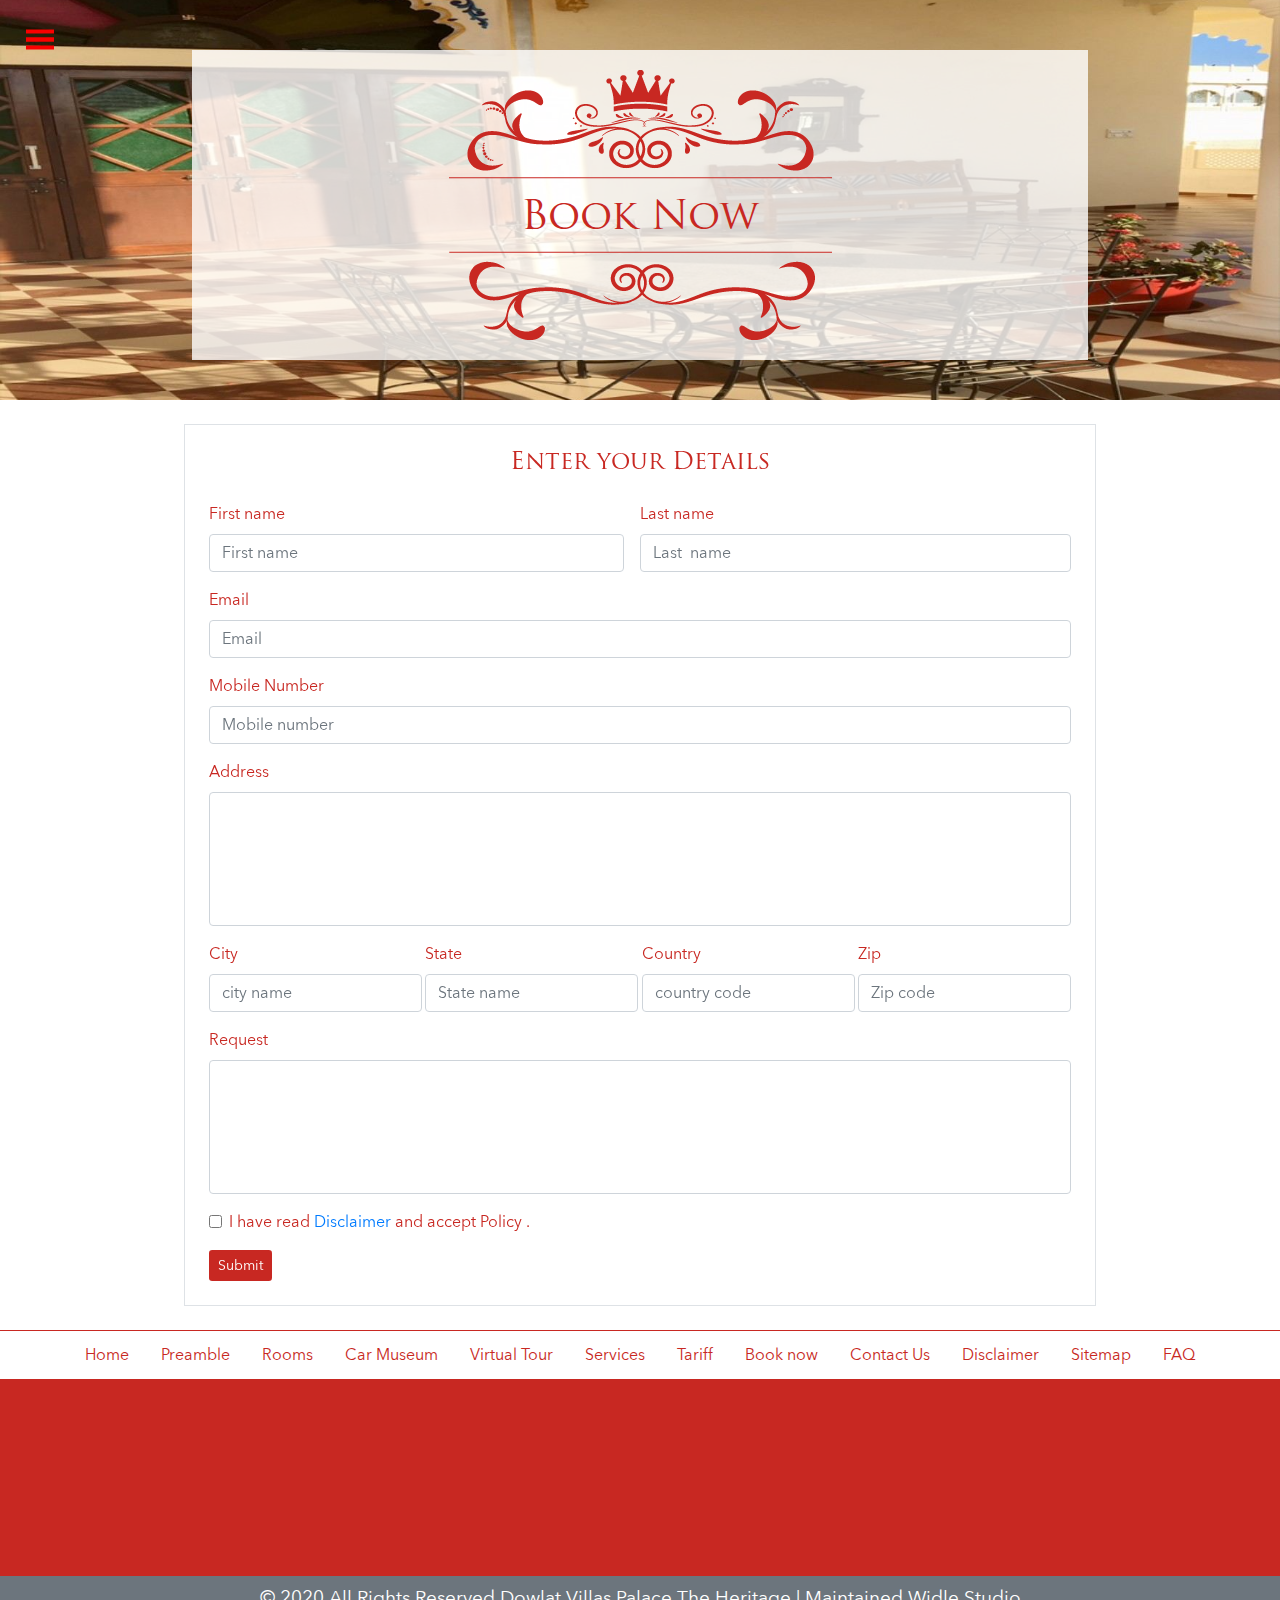
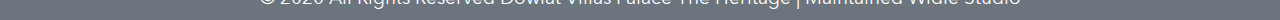
<file: book-now.html>
<!DOCTYPE html>
<html lang="en">

<head>
    <meta charset="UTF-8">
    <meta name="viewport" content="width=device-width, initial-scale=1.0">
    <meta http-equiv="X-UA-Compatible" content="ie=edge">
    <link rel="icon" href="favicon.ico" type="image/x-icon">
    <meta name="description"
        content="Dowlat Villas Palace The Heritage, Dowlat Villas Palace Himmatnagar is the private residence & Heritage Hotel of Maharaj Narendra Singhji of Idar, Son of Late Maharaj Shri Umeg Singhji of Idar." />
    <meta name="keywords" content="dowlat villas palace,dowlat villas palace the heritage,dowlat villas palace idar,dowlat villas palace himmatnagar gujarat,dowlat villas palace wikipedia,dowlat villas palace the heritage himmatnagar gujarat,dowlat villas palace himatnagar gujarat,dowlat villas palace mahavirnagar himmatnagar,dowlat villas
        ,dowlat villas palace himatnagar" />
    <title>Dowlat Villas Palace Heritage - Booking</title>
    <link rel="stylesheet" href="style.css">
    <!-- Latest compiled and minified CSS -->
    <link rel="stylesheet" href="https://maxcdn.bootstrapcdn.com/bootstrap/4.3.1/css/bootstrap.min.css">
    <!-- jQuery library -->
    <script src="https://ajax.googleapis.com/ajax/libs/jquery/3.4.1/jquery.min.js"></script>
    <!-- Popper JS -->
    <!-- <script src="https://cdnjs.cloudflare.com/ajax/libs/popper.js/1.14.7/umd/popper.min.js"></script> -->
    <!-- Latest compiled JavaScript -->
    <!-- <script src="https://maxcdn.bootstrapcdn.com/bootstrap/4.3.1/js/bootstrap.min.js"></script> -->
    <link rel="stylesheet" href="https://use.fontawesome.com/releases/v5.8.2/css/all.css"
        integrity="sha384-oS3vJWv+0UjzBfQzYUhtDYW+Pj2yciDJxpsK1OYPAYjqT085Qq/1cq5FLXAZQ7Ay" crossorigin="anonymous">


    <style>
        .carousel-caption {
            padding-top: 50px !important;
        }

        .header {
            background-size: cover;
            background-position: top;
            position: relative;
            width: 75%;
            background-repeat: no-repeat;
        }

        @media screen and (max-width: 480px) {
            .header {
                width: 100%;
            }
        }

        .form-control {
            color: #c82822 !important;
            background-color: transparent !important;
        }

        .back_color {
            background-color: #c82822;
        }
    </style>
</head>

<body>
    <div class="position-relative ">
        <div class=" carousel-caption  " style="top: 5%">
            <div class=" textdesign mainback">
                <img src="images/textup.png" alt="textup">
                <h1 class="  pt-3"> Book Now</h1>
                <img src="images/textdown.png" alt="textdown">
            </div>
        </div>
    </div>

    <div class="viewport">
        <header class="header" role="banner">
            <nav id="nav" class="nav" role="navigation">
                <!-- ACTUAL NAVIGATION MENU -->
                <ul class="nav__menu slide-in" id="menu" tabindex="-1" aria-label="main navigation" hidden>
                    <li class="nav__item "><a href="index.html" class="nav__link btn-2">Home</a></li>
                    <li class="nav__item"><a href="about.html" class="nav__link btn-2">Preamble</a></li>
                    <li class="nav__item"><a href="rooms.html" class="nav__link btn-2 ">Rooms</a></li>
                    <li class="nav__item"><a href="car-museum.html" class="nav__link btn-2">Car Museum</a></li>
                    <li class="nav__item"><a href="virtual-tour.html" class="nav__link btn-2">Virtual Tour</a></li>
                    <li class="nav__item"><a href="services.html" class="nav__link btn-2">Services</a></li>
                    <li class="nav__item"><a href="tariff.html" class="nav__link btn-2">Tariff</a></li>
                    <li class="nav__item"><a href="book-now.html" class="nav__link btn-2">Book now</a></li>
                    <!-- <li class="nav__item"><a href="sitemap.html" class="nav__link btn-2">Sitemap</a></li> -->
                    <li class="nav__item"><a href="contact.html" class="nav__link btn-2">Contact Us</a></li>
                </ul>

                <!-- MENU TOGGLE BUTTON -->
                <a href="#nav" id="toggle" class="nav__toggle " role="button" aria-expanded="false"
                    aria-controls="menu">
                    <svg class="menuicon" xmlns="http://www.w3.org/2000/svg" width="50" height="50" viewBox="0 0 50 50">
                        <title>Toggle Menu</title>
                        <g>
                            <line class="menuicon__bar" x1="13" y1="16.5" x2="37" y2="16.5" />
                            <line class="menuicon__bar" x1="13" y1="24.5" x2="37" y2="24.5" />
                            <line class="menuicon__bar" x1="13" y1="24.5" x2="37" y2="24.5" />
                            <line class="menuicon__bar" x1="13" y1="32.5" x2="37" y2="32.5" />
                            <circle class="menuicon__circle" r="23" cx="25" cy="25" />
                        </g>
                    </svg>
                </a>
                <div class="splash"></div>
            </nav>
        </header>
    </div>

    <div class="position-relative">
        <img class="mainmue" src="images/slider/18.jpg" alt="Palace">
    </div>

    <div class="animation-element bounce-up">
        <div class="header  mx-auto p-4 subject">
            <div class="border p-4">
                <h4 class="text-center color">Enter your Details</h4>
                <form class="needs-validation" novalidate>
                    <div class="">
                        <div class="d-flex flex-wrap justify-content-between">
                            <div class=" md-form pt-3 col-sm-6 pl-0  pr-sm-3 pr-0">
                                <label for="validationCustom012" class="color">First name</label>
                                <input type="text" class="form-control" id="validationCustom012" placeholder="First name"  required>

                                <div class="invalid-feedback">
                                    Enter First name
                                </div>
                            </div>
                            <div class="md-form pt-3 col-sm-6 pr-0 pl-0">
                                <label for="validationCustom022" class="color">Last name</label>
                                <input type="text" class="form-control" id="validationCustom022" placeholder="Last  name" required>

                                <div class="invalid-feedback">
                                    Enter Last name
                                </div>
                            </div>
                        </div>
                        <div class=" md-form pt-3">
                            <label for="validationCustomUsername2" class="color">Email</label>
                            <input type="email" class="form-control" id="validationCustomUsername2" placeholder="Email" required>
                            <div class="invalid-feedback">
                                invalid email address
                            </div>
                        </div>
                    </div>
                    <div class="">
                        <div class="md-form pt-3">
                            <label for="validationCustom032" class="color">Mobile Number</label>
                            <input type="tel" class="form-control" id="validationCustom032" placeholder="Mobile number"  required>
                            <div class="invalid-feedback">
                                Please valid Mobile number.
                            </div>
                        </div>

                        <div class=" md-form pt-3">
                            <label for="validationCustom072" class="color">Address</label>
                            <textarea class="form-control" rows="5" id="validationCustom072" style="resize: none;"  required></textarea>
                            <div class="invalid-feedback">
                                Please provide Address.
                            </div>
                        </div>

                        <div class="d-flex flex-wrap justify-content-between">
                            <div class="md-form pt-3">
                                <label for="validationCustom052" class="color">City</label>
                                <input type="text" class="form-control" id="validationCustom052" placeholder="city name" required>
                                <div class="invalid-feedback">
                                    Please provide a City name.
                                </div>
                            </div>
                            <div class="md-form pt-3">
                                <label for="validationCustom074" class="color">State</label>
                                <input type="text" class="form-control" id="validationCustom074" placeholder="State name" required>
                                <div class="invalid-feedback">
                                    Please provide a State name.
                                </div>
                            </div>
                            <div class="md-form pt-3">
                                <label for="validationCustom068" class="color">Country</label>
                                <input type="text" class="form-control" id="validationCustom068" placeholder="country code" required>
                                <div class="invalid-feedback">
                                    Please provide a Country name.
                                </div>
                            </div>
                            <div class="md-form pt-3">
                                <label for="validationCustom069" class="color">Zip</label>
                                <input type="tel" class="form-control" id="validationCustom069" placeholder="Zip code" required>
                                <div class="invalid-feedback">
                                    Please provide a Zip .
                                </div>
                            </div>
                        </div>
                        <div class="md-form pt-3">
                            <label for="validationCustom082" class="color">Request</label>
                            <textarea class="form-control" id="validationCustom082" style="resize: none;" rows="5"  required></textarea>
                        </div>
                    </div>
                    <div class="form-group pt-3">
                        <div class="form-check ">
                            <input class="form-check-input" id="invalidCheck2" type="checkbox" value=""  required>
                            <label class="form-check-label color" for="invalidCheck2">
                                I have read <a href="disclaimer.html"> Disclaimer</a> and accept Policy .
                            </label>

                        </div>
                    </div>
                    <button class="btn back_color btn-sm btn-rounded text-white" type="submit">Submit</button>
                </form>
            </div>
        </div>
    </div>


    <div>
        <div class="footer_top py-2 d-lg-block d-none">
            <div class="d-flex flex-wrap justify-content-between container">
                <div class="py-1"><a href="index.html">Home</a></div>
                <div class="py-1"><a href="about.html">Preamble</a></div>
                <div class="py-1"><a href="rooms.html">Rooms</a></div>
                <div class="py-1"><a href="car-museum.html">Car Museum</a></div>
                <div class="py-1"><a href="virtual-tour.html">Virtual Tour</a></div>
                <div class="py-1"><a href="services.html">Services</a></div>
                <div class="py-1"><a href="tariff.html">Tariff</a></div>
                <div class="py-1"><a href="book-now.html">Book now</a></div>
                <div class="py-1"><a href="contact.html">Contact Us</a></div>
                <div class="py-1"><a href="disclaimer.html">Disclaimer</a></div>
                <div class="py-1"><a href="sitemap.html">Sitemap</a></div>
                <div class="py-1"><a href="faq.html">FAQ</a></div>
            </div>

        </div>
        <div class="footer_top py-2 d-lg-none d-block">
            <div class="d-flex text-center justify-content-between container">
                <div>
                    <div><a href="index.html">Home</a></div>
                    <div><a href="about.html">Preamble</a></div>
                    <div><a href="rooms.html">Rooms</a></div>
                    <div><a href="car-museum.html">Car Museum</a></div>
                </div>
                <div>
                    <div class="py-1"><a href="services.html">Services</a></div>
                    <div><a href="virtual-tour.html">Virtual Tour</a></div>
                    <div><a href="tariff.html">Tariff</a></div>
                    <div><a href="book-now.html">Book now</a></div>

                </div>
                <div>
                    <div><a href="contact.html">Contact Us</a></div>
                    <div><a href="disclaimer.html">Disclaimer</a></div>
                    <div><a href="sitemap.html">Sitemap</a></div>
                    <div><a href="faq.html">FAQ</a></div>
                </div>
            </div>

        </div>


        <div class="footer_main animation-element bounce-show">
            <div class=" d-flex flex-wrap py-3 subject container">
                <div class="col-sm-6 my-auto">
                    <div class="d-flex py-auto pb-2"><i class="fa fa-map-marked-alt pt-1 mr-2"></i> Dowlat Villas
                        Palace The Heritage,
                        Dowlat Villas Palace,
                        Himmatnagar - 383001 (Gujarat)
                        India.
                    </div>
                    <div class="d-flex py-auto   pb-2 footcol"><i class="fa fa-phone pt-1 mr-2"></i>

                        <div class="d-flex flex-wrap">
                            <a href="tel:+91-9824301049"> +91-9824301049 </a>

                            <div> &nbsp;/&nbsp; <a href="tel:(02772)-234969">(02772)-234969</a></div>
                        </div>
                    </div>
                    <div class=" d-flex py-auto pb-2  footcol"><i class="fa fa-envelope pt-1 mr-2"></i>
                        <div class="d-flex flex-wrap">
                            <a href="mailto:idar40in@yahoo.com">idar40in@yahoo.com</a>

                            <div> &nbsp;/&nbsp; <a href="mailto:dvptheheritage@gmail.com">dvptheheritage@gmail.com</a>
                            </div>
                        </div>
                    </div>

                </div>


                <div class="text-center my-auto  col-sm-6">
                    <a class="animation-element bounce-rotate" href="index.html"> <img class="footer_logo subject" src="images/footer.png" alt="logo"></a>
                    <div class="d-flex pt-3 social justify-content-center">

                        <a href="https://www.facebook.com/dowlatvillaspalacehimmatnagar/"><i
                                class="px-3 fab fa-facebook-f"></i></a>
                        <a href="https://goo.gl/maps/wu6EFtoKmNFVWiyF7"><i class="px-3 fab fa-google"></i></a>
                        <a href="https://www.instagram.com/dowlatvillaspalacetheheritage/"><i
                                class="px-3 fab fa-instagram"></i></a>

                    </div>
                </div>

            </div>

        </div>
        <div class="bg-secondary ">
            <p class="text-center text-white my-auto py-2">© 2020 All Rights Reserved Dowlat Villas Palace The Heritage | Maintained Widle Studio</p>
        </div>
    </div>


    <script src="js.js"></script>

</body>

</html>
</file>
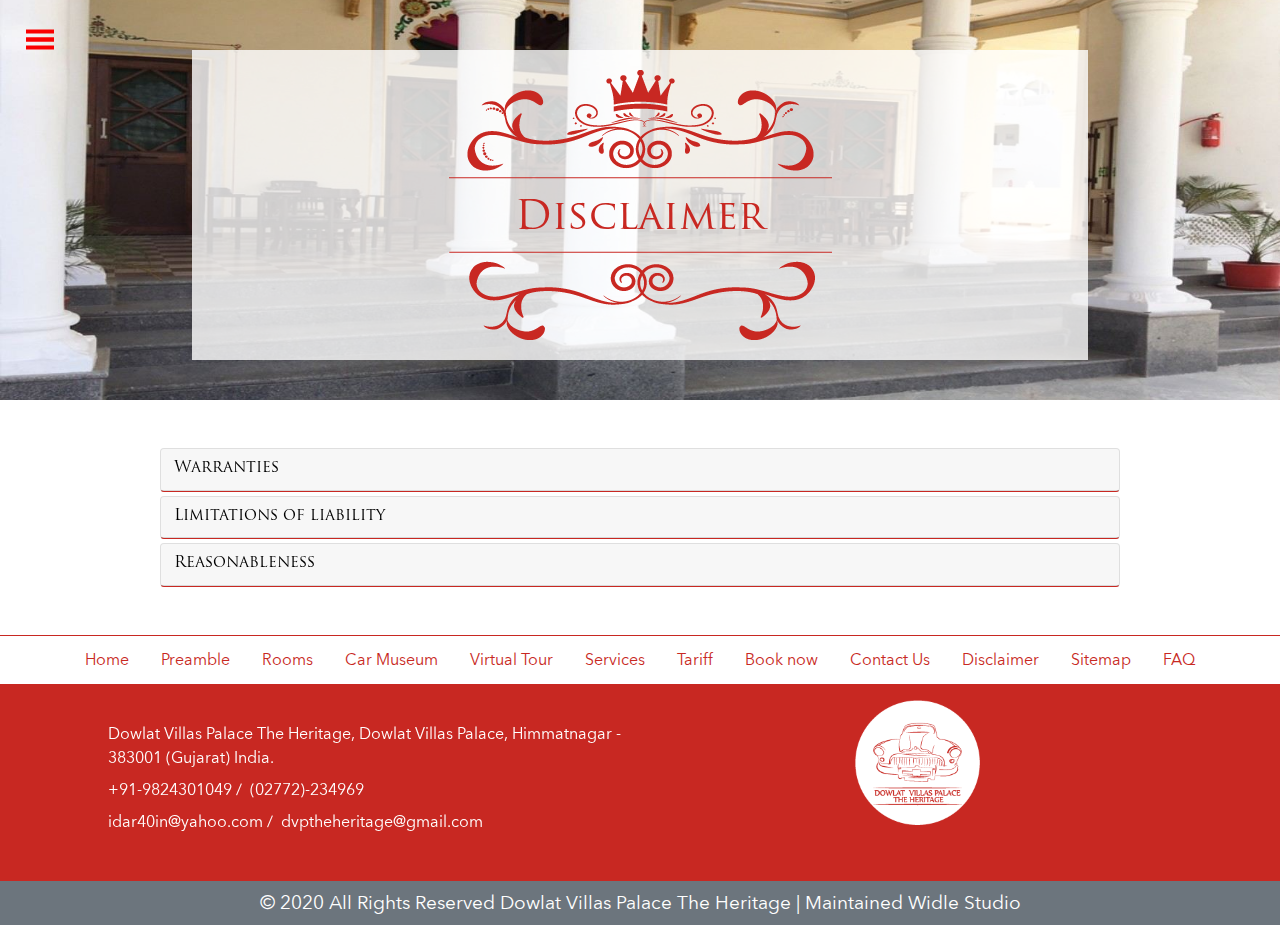
<file: disclaimer.html>
<!DOCTYPE html>
<html lang="en">

<head>
    <meta charset="UTF-8">
    <meta name="viewport" content="width=device-width, initial-scale=1.0">
    <meta http-equiv="X-UA-Compatible" content="ie=edge">
    <link rel="icon" href="favicon.ico" type="image/x-icon">
    <meta name="description"
        content="Dowlat Villas Palace The Heritage, Dowlat Villas Palace Himmatnagar is the private residence & Heritage Hotel of Maharaj Narendra Singhji of Idar, Son of Late Maharaj Shri Umeg Singhji of Idar." />
    <meta name="keywords" content="dowlat villas palace,dowlat villas palace the heritage,dowlat villas palace idar,dowlat villas palace himmatnagar gujarat,dowlat villas palace wikipedia,dowlat villas palace the heritage himmatnagar gujarat,dowlat villas palace himatnagar gujarat,dowlat villas palace mahavirnagar himmatnagar,dowlat villas
        ,dowlat villas palace himatnagar" />
    <title>Dowlat Villas Palace Heritage- Disclaimer</title>
    <link rel="stylesheet" href="style.css">
    <!-- Latest compiled and minified CSS -->
    <link rel="stylesheet" href="https://maxcdn.bootstrapcdn.com/bootstrap/4.3.1/css/bootstrap.min.css">
    <!-- jQuery library -->
    <script src="https://ajax.googleapis.com/ajax/libs/jquery/3.4.1/jquery.min.js"></script>
    <!-- Popper JS -->
    <script src="https://cdnjs.cloudflare.com/ajax/libs/popper.js/1.14.7/umd/popper.min.js"></script>
    <!-- Latest compiled JavaScript -->
    <script src="https://maxcdn.bootstrapcdn.com/bootstrap/4.3.1/js/bootstrap.min.js"></script>
    <link rel="stylesheet" href="https://use.fontawesome.com/releases/v5.8.2/css/all.css"
        integrity="sha384-oS3vJWv+0UjzBfQzYUhtDYW+Pj2yciDJxpsK1OYPAYjqT085Qq/1cq5FLXAZQ7Ay" crossorigin="anonymous">
    <!-- <link href="http://www.jqueryscript.net/css/jquerysctipttop.css" rel="stylesheet" type="text/css"> -->

    <style>
        .accordion .fa {
            margin-right: 0.5rem;
        }

        .card {
            border-bottom: 1px solid #c82822;
            border-left: 1px solid rgba(0, 0, 0, .125);
            border-right: 1px solid rgba(0, 0, 0, .125);
            border-top: 1px solid rgba(0, 0, 0, .125);
        }

        .card .card-header button {
            color: black;
        }

        .card-header {
            padding-left: 0;
        }
        .fa {
            cursor: pointer;
        }

        .with {
            width: 75%;
        }

        @media screen and (max-width: 425px) {
            .with {
                width: 100%;
            }
        }

        .carousel-caption {
            padding-top: 50px !important;
        }
    </style>
</head>

<body>

    <div class="position-relative">
        <div class=" carousel-caption  " style="top: 10%">
            <div class=" textdesign mainback">
                <img src="images/textup.png" alt="vector1">
                <h1 class="  pt-3">Disclaimer</h1>
                <img src="images/textdown.png" alt="vector2">
            </div>
        </div>
    </div>

    <div class="viewport">
        <header class="header" role="banner">

            <nav id="nav" class="nav" role="navigation">

                <!-- ACTUAL NAVIGATION MENU -->
                <ul class="nav__menu slide-in" id="menu" tabindex="-1" aria-label="main navigation" hidden>
                    <li class="nav__item "><a href="index.html" class="nav__link btn-2">Home</a></li>
                    <li class="nav__item"><a href="about.html" class="nav__link btn-2">Preamble</a></li>
                    <li class="nav__item"><a href="rooms.html" class="nav__link btn-2 ">Rooms</a></li>
                    <li class="nav__item"><a href="car-museum.html" class="nav__link btn-2">Car Museum</a></li>
                    <li class="nav__item"><a href="virtual-tour.html" class="nav__link btn-2">Virtual Tour</a></li>
                    <li class="nav__item"><a href="services.html" class="nav__link btn-2">Services</a></li>
                    <li class="nav__item"><a href="tariff.html" class="nav__link btn-2">Tariff</a></li>
                    <li class="nav__item"><a href="book-now.html" class="nav__link btn-2">Book now</a></li>
                    <!-- <li class="nav__item"><a href="sitemap.html" class="nav__link btn-2">Sitemap</a></li> -->
                    <li class="nav__item"><a href="contact.html" class="nav__link btn-2">Contact Us</a></li>
                </ul>

                <!-- MENU TOGGLE BUTTON -->
                <a href="#nav" id="toggle" class="nav__toggle " role="button" aria-expanded="false"
                    aria-controls="menu">
                    <svg class="menuicon" xmlns="http://www.w3.org/2000/svg" width="50" height="50" viewBox="0 0 50 50">
                        <title>Toggle Menu</title>
                        <g>
                            <line class="menuicon__bar" x1="13" y1="16.5" x2="37" y2="16.5" />
                            <line class="menuicon__bar" x1="13" y1="24.5" x2="37" y2="24.5" />
                            <line class="menuicon__bar" x1="13" y1="24.5" x2="37" y2="24.5" />
                            <line class="menuicon__bar" x1="13" y1="32.5" x2="37" y2="32.5" />
                            <circle class="menuicon__circle" r="23" cx="25" cy="25" />
                        </g>
                    </svg>
                </a>
                <div class="splash"></div>
            </nav>
        </header>
    </div>

    <div class="position-relative">
        <img class="mainmue" src="images/slider/21.jpg" alt="">
    </div>


    <!-- <div class="text-center py-3">
            <img src="images/faq.png" alt="">
        </div> -->
    <div class="my-5 w-75 with mx-auto">
        <div id="accordionExample">
            <div class="card">
                <div class="card-header d-flex justify-content-between py-0" id="headingOne">
                    <h2 class="mb-0 ">
                        <button type="button" class="btn btn-link collapsed" data-toggle="collapse"
                            data-target="#collapseOne">Warranties
                        </button>
                    </h2>
                    <i class="fa fa-caret-down mt-2 " data-toggle="collapse" data-target="#collapseOne"></i>
                </div>
                <div id="collapseOne" class="collapse  " aria-labelledby="headingOne" data-parent="#accordionExample">
                    <div class="card-body p-2">
                        <p>The information contained in this website is for general information purposes only. The
                            information is provided by Dowlat Villas Places The Heritage, Dowlat Villas Palace and while
                            we endeavor to keep the information up to date and correct, we make no representations or
                            warranties of any kind, express or implied, about the completeness, accuracy, reliability,
                            suitability or availability with respect to the website or the information, products,
                            services, or related graphics contained on the website for any purpose. Any reliance you
                            place on such information is therefore strictly at your own risk. In no event will we be
                            liable for any loss or damage including without limitation, indirect or consequential loss
                            or damage, or any loss or damage whatsoever arising from loss of data or profits arise out
                            of, or in connection with, the use of this website. Through this website you are able to
                            link to other websites which are not under the control of Dowlat Villas Places The Heritage.
                            We have no control over the nature, content and availability of those sites. The inclusion
                            of any links does not necessarily imply a recommendation or endorse the views expressed
                            within them. Every effort is made to keep the website up and running smoothly. However,
                            Dowlat Villas Places The Heritage takes no responsibility for, and will not be liable for,
                            the website being temporarily unavailable due to technical issues beyond our control.

                        </p>
                    </div>
                </div>
            </div>
            <div class="card mt-1">
                <div class="card-header d-flex justify-content-between py-0" id="headingTwo">
                    <h2 class="mb-0 text-left">
                        <button type="button" class="btn btn-link collapsed" data-toggle="collapse"
                            data-target="#collapseTwo">Limitations of liability</button>
                    </h2>
                    <i class="fa fa-caret-down mt-2" data-toggle="collapse" data-target="#collapseTwo"></i>
                </div>
                <div id="collapseTwo" class="collapse" aria-labelledby="headingTwo" data-parent="#accordionExample">
                    <div class="card-body p-2">
                        <p>Dowlat Villas Places The Heritage, Dowlat Villas Palace will not be liable to you (whether
                            under the law of contact, the law of torts or otherwise) in relation to the contents of, or
                            use of, or otherwise in connection with, this website:

                            [to the extent that the website is provided free-of-charge, for any direct loss;]
                            for any indirect, special or consequential loss; or
                            for any business losses, loss of revenue, income, profits or anticipated savings, loss of
                            contracts or business relationships, loss of reputation or goodwill, or loss or corruption
                            of information or data.
                            These limitations of liability apply even if Dowlat Villas Places The Heritage has been
                            expressly advised of the potential loss</p>
                    </div>
                </div>
            </div>
            <div class="card mt-1">
                <div class="card-header d-flex justify-content-between py-0" id="headingThree">
                    <h2 class="mb-0">
                        <button type="button" class="btn btn-link collapsed" data-toggle="collapse"
                            data-target="#collapseThree">Reasonableness</button>
                    </h2>
                    <i class="fa fa-caret-down mt-2" data-toggle="collapse" data-target="#collapseThree"></i>
                </div>
                <div id="collapseThree" class="collapse" aria-labelledby="headingThree" data-parent="#accordionExample">
                    <div class="card-body p-2">
                        <p>By using this website, you agree that the warranty and limitations set out in this website
                            disclaimer are reasonable.

                            If you do not think they are reasonable, you must not use this website.</p>
                    </div>
                </div>
            </div>

        </div>
    </div>


    <div>
        <div class="footer_top py-2 d-lg-block d-none">
            <div class="d-flex flex-wrap justify-content-between container">
                <div class="py-1"><a href="index.html">Home</a></div>
                <div class="py-1"><a href="about.html">Preamble</a></div>
                <div class="py-1"><a href="rooms.html">Rooms</a></div>
                <div class="py-1"><a href="car-museum.html">Car Museum</a></div>
                <div class="py-1"><a href="virtual-tour.html">Virtual Tour</a></div>
                <div class="py-1"><a href="services.html">Services</a></div>
                <div class="py-1"><a href="tariff.html">Tariff</a></div>
                <div class="py-1"><a href="book-now.html">Book now</a></div>
                <div class="py-1"><a href="contact.html">Contact Us</a></div>
                <div class="py-1"><a href="disclaimer.html">Disclaimer</a></div>
                <div class="py-1"><a href="sitemap.html">Sitemap</a></div>
                <div class="py-1"><a href="faq.html">FAQ</a></div>
            </div>

        </div>
        <div class="footer_top py-2 d-lg-none d-block">
            <div class="d-flex text-center justify-content-between container">
                <div>
                    <div><a href="index.html">Home</a></div>
                    <div><a href="about.html">Preamble</a></div>
                    <div><a href="rooms.html">Rooms</a></div>
                    <div><a href="car-museum.html">Car Museum</a></div>
                </div>
                <div>
                    <div class="py-1"><a href="services.html">Services</a></div>
                    <div><a href="virtual-tour.html">Virtual Tour</a></div>
                    <div><a href="tariff.html">Tariff</a></div>
                    <div><a href="book-now.html">Book now</a></div>

                </div>
                <div>
                    <div><a href="contact.html">Contact Us</a></div>
                    <div><a href="disclaimer.html">Disclaimer</a></div>
                    <div><a href="sitemap.html">Sitemap</a></div>
                    <div><a href="faq.html">FAQ</a></div>
                </div>
            </div>

        </div>


        <div class="footer_main animation-element bounce-show">
            <div class=" d-flex flex-wrap py-3 subject container">
                <div class="col-sm-6 my-auto">
                    <div class="d-flex py-auto pb-2"><i class="fa fa-map-marked-alt pt-1 mr-2"></i> Dowlat Villas
                        Palace The Heritage,
                        Dowlat Villas Palace,
                        Himmatnagar - 383001 (Gujarat)
                        India.
                    </div>
                    <div class="d-flex py-auto   pb-2 footcol"><i class="fa fa-phone pt-1 mr-2"></i>

                        <div class="d-flex flex-wrap">
                            <a href="tel:+91-9824301049"> +91-9824301049 </a>

                            <div> &nbsp;/&nbsp; <a href="tel:(02772)-234969">(02772)-234969</a></div>
                        </div>
                    </div>
                    <div class=" d-flex py-auto pb-2  footcol"><i class="fa fa-envelope pt-1 mr-2"></i>
                        <div class="d-flex flex-wrap">
                            <a href="mailto:idar40in@yahoo.com">idar40in@yahoo.com</a>

                            <div> &nbsp;/&nbsp; <a href="mailto:dvptheheritage@gmail.com">dvptheheritage@gmail.com</a>
                            </div>
                        </div>
                    </div>

                </div>


                <div class="text-center my-auto  col-sm-6">
                    <a class="animation-element bounce-rotate" href="index.html"> <img class="footer_logo subject"  src="images/footer.png" alt="logo"></a>
                    <div class="d-flex pt-3 social justify-content-center">

                        <a href="https://www.facebook.com/dowlatvillaspalacehimmatnagar/"><i
                                class="px-3 fab fa-facebook-f"></i></a>
                        <a href="https://goo.gl/maps/wu6EFtoKmNFVWiyF7"><i class="px-3 fab fa-google"></i></a>
                        <a href="https://www.instagram.com/dowlatvillaspalacetheheritage/"><i
                                class="px-3 fab fa-instagram"></i></a>

                    </div>
                </div>

            </div>

        </div>
        <div class="bg-secondary ">
            <p class="text-center text-white my-auto py-2">© 2020 All Rights Reserved Dowlat Villas Palace The Heritage | Maintained Widle Studio</p>
        </div>
    </div>



    <script src="js.js"></script>
    <script>
        $(document).ready(function () {
            // Add minus icon for collapse element which is open by default
            $(".collapse.show").each(function () {
                $(this).prev(".card-header").find(".fa").addClass("fa-caret-up").removeClass(
                    "fa-caret-down");
            });

            // Toggle plus minus icon on show hide of collapse element
            $(".collapse").on('show.bs.collapse', function () {
                $(this).prev(".card-header").find(".fa").removeClass("fa-caret-down").addClass(
                    "fa-caret-up");
            }).on('hide.bs.collapse', function () {
                $(this).prev(".card-header").find(".fa").removeClass("fa-caret-up").addClass(
                    "fa-caret-down");
            });
        });
    </script>
</body>


</html>
</file>
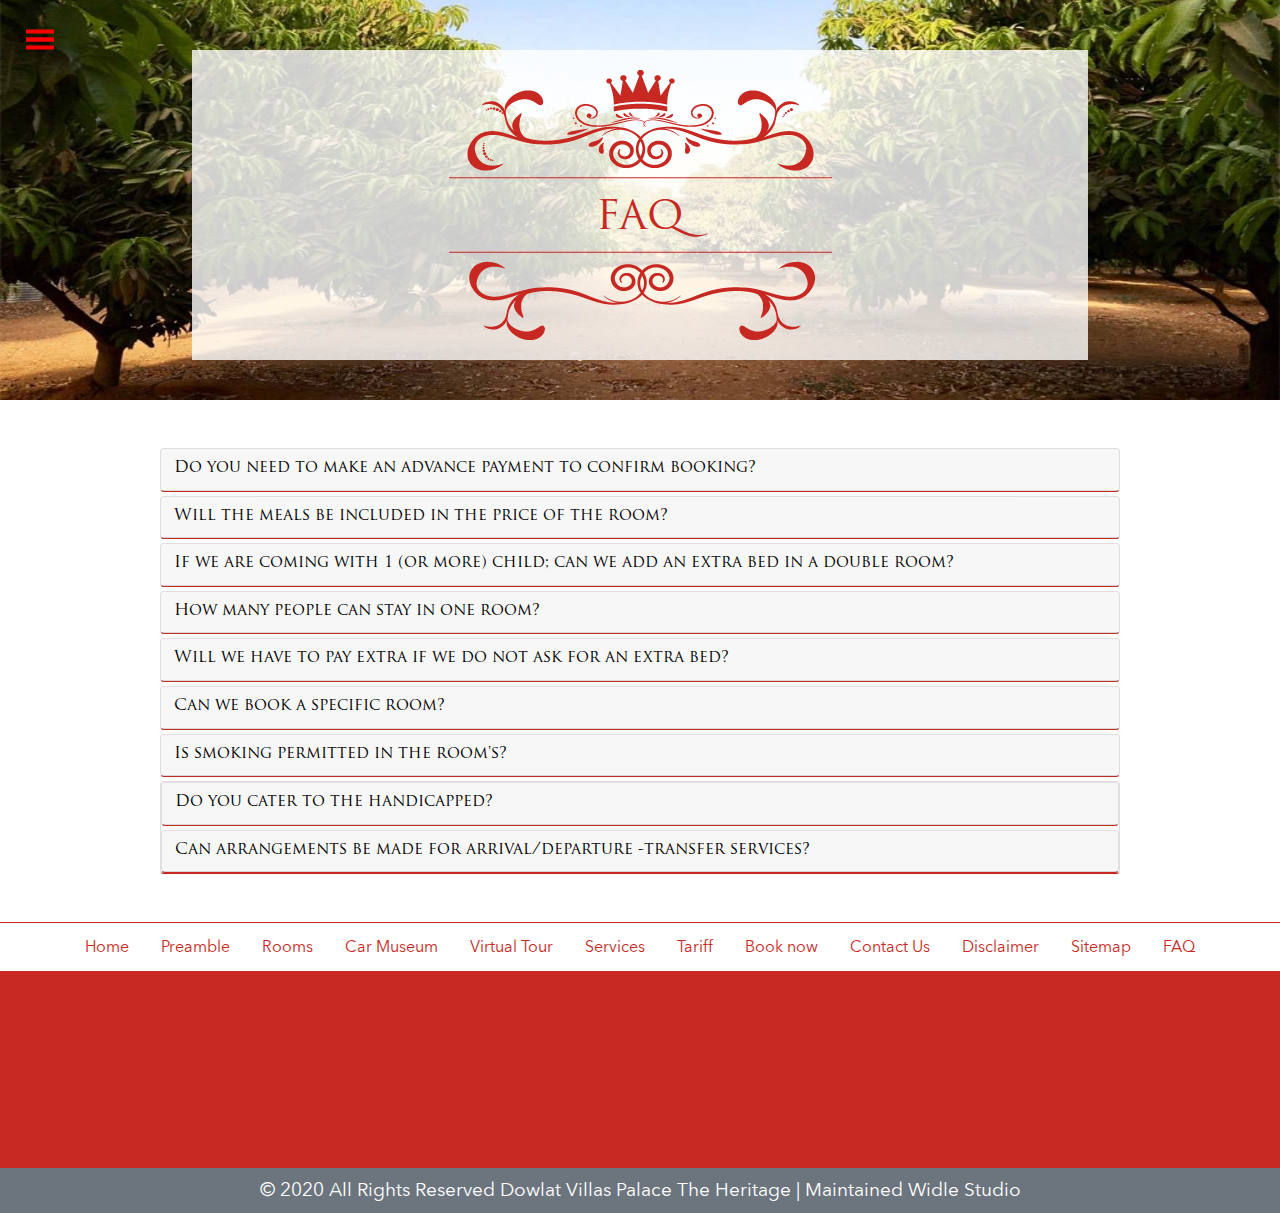
<file: faq.html>
<!DOCTYPE html>
<html lang="en">

<head>
    <meta charset="UTF-8">
    <meta name="viewport" content="width=device-width, initial-scale=1.0">
    <meta http-equiv="X-UA-Compatible" content="ie=edge">
    <link rel="icon" href="favicon.ico" type="image/x-icon">
    <meta name="description"
        content="Dowlat Villas Palace The Heritage, Dowlat Villas Palace Himmatnagar is the private residence & Heritage Hotel of Maharaj Narendra Singhji of Idar, Son of Late Maharaj Shri Umeg Singhji of Idar." />
    <meta name="keywords" content="dowlat villas palace,dowlat villas palace the heritage,dowlat villas palace idar,dowlat villas palace himmatnagar gujarat,dowlat villas palace wikipedia,dowlat villas palace the heritage himmatnagar gujarat,dowlat villas palace himatnagar gujarat,dowlat villas palace mahavirnagar himmatnagar,dowlat villas
        ,dowlat villas palace himatnagar" />
    <title>Dowlat Villas Palace Heritage - FAQ</title>
    <link rel="stylesheet" href="style.css">
    <!-- Latest compiled and minified CSS -->
    <link rel="stylesheet" href="https://maxcdn.bootstrapcdn.com/bootstrap/4.3.1/css/bootstrap.min.css">
    <!-- jQuery library -->
    <script src="https://ajax.googleapis.com/ajax/libs/jquery/3.4.1/jquery.min.js"></script>
    <!-- Popper JS -->
    <script src="https://cdnjs.cloudflare.com/ajax/libs/popper.js/1.14.7/umd/popper.min.js"></script>
    <!-- Latest compiled JavaScript -->
    <script src="https://maxcdn.bootstrapcdn.com/bootstrap/4.3.1/js/bootstrap.min.js"></script>
    <link rel="stylesheet" href="https://use.fontawesome.com/releases/v5.8.2/css/all.css"
        integrity="sha384-oS3vJWv+0UjzBfQzYUhtDYW+Pj2yciDJxpsK1OYPAYjqT085Qq/1cq5FLXAZQ7Ay" crossorigin="anonymous">
    <!-- <link href="http://www.jqueryscript.net/css/jquerysctipttop.css" rel="stylesheet" type="text/css"> -->

    <style>
        .accordion .fa {
            margin-right: 0.5rem;
        }

        .card {
            border-bottom: 1px solid #c82822;
            border-left: 1px solid rgba(0, 0, 0, .125);
            border-right: 1px solid rgba(0, 0, 0, .125);
            border-top: 1px solid rgba(0, 0, 0, .125);
        }

        .card .card-header button {
            color: black;
            text-align: left !important;
        }
        .card-header {
            padding-left: 0;
            
        }

        .fa {
            cursor: pointer;
        }

        .with {
            width: 75%;
        }

        @media screen and (max-width: 425px) {
            .with {
                width: 100%;
            }
        }

        .carousel-caption {
            padding-top: 50px !important;
        }
    </style>
  
  <!--Start Google FAQ Schema -->
   <script type="application/ld+json">
    {
      "@context": "https://schema.org",
      "@type": "FAQPage",
      "mainEntity": [{
        "@type": "Question",
        "name": "Do you need to make an advance payment to confirm booking?",
        "acceptedAnswer": {
          "@type": "Answer",
          "text": "It would depend upon which time of the year the booking is made, we will confirm accordingly."
        }
      }, {
        "@type": "Question",
        "name": "Will the meals be included in the price of the room?",
        "acceptedAnswer": {
          "@type": "Answer",
          "text": "Yes it is included."
        }
      }, {
        "@type": "Question",
        "name": "If we are coming with 1 (or more) child; can we add an extra bed in a double room?",
        "acceptedAnswer": {
          "@type": "Answer",
          "text": "The stay is free for children under the age of 5 yrs; we can add a crib - subject to availability."
        }
      }, {
        "@type": "Question",
        "name": "How many people can stay in one room?",
        "acceptedAnswer": {
          "@type": "Answer",
          "text": "We would recommend up to two adults in a room, however if the children are small, even a family of four can be accommodated."
        }
      },
		{
        "@type": "Question",
        "name": "Can we book a specific room?",
        "acceptedAnswer": {
          "@type": "Answer",
          "text": "Yes - subject to availability."
        }
      },

        {
        "@type": "Question",
        "name": "Is smoking permitted in the room's?",
        "acceptedAnswer": {
          "@type": "Answer",
          "text": "All guests are not allowed to smoke indoors, however there are many terraces/open areas where smoking is permitted."
        }
      },
		{
        "@type": "Question",
        "name": "Do you cater to the handicapped?",
        "acceptedAnswer": {
          "@type": "Answer",
          "text": "Yes – the ground floor rooms can accommodate wheel chairs."
        }
      },
		{
        "@type": "Question",
        "name": "Can arrangements be made for arrival/departure - transfer services?",
        "acceptedAnswer": {
          "@type": "Answer",
          "text": "Yes the same can be organized."
        }
      },
		{
        "@type": "Question",
        "name": "Will we have to pay extra if we do not ask for an extra bed?",
        "acceptedAnswer": {
          "@type": "Answer",
          "text":"There will be a charge for the Extra Person."}
        }]
    }
    </script>
  <!--End Google FAQ Schema -->
  
</head>

<body>
    <div class="position-relative">
        <div class=" carousel-caption  " style="top: 20%">
            <div class=" textdesign mainback">
                <img src="images/textup.png" alt="vector1">
                <h1 class="  pt-3">FAQ</h1>
                <img src="images/textdown.png" alt="vector2">
            </div>
        </div>
    </div>
    <div class="viewport">
        <header class="header" role="banner">

            <nav id="nav" class="nav" role="navigation">

                <!-- ACTUAL NAVIGATION MENU -->
                <ul class="nav__menu slide-in" id="menu" tabindex="-1" aria-label="main navigation" hidden>
                    <li class="nav__item "><a href="index.html" class="nav__link btn-2">Home</a></li>
                    <li class="nav__item"><a href="about.html" class="nav__link btn-2">Preamble</a></li>
                    <li class="nav__item"><a href="rooms.html" class="nav__link btn-2 ">Rooms</a></li>
                    <li class="nav__item"><a href="car-museum.html" class="nav__link btn-2">Car Museum</a></li>
                    <li class="nav__item"><a href="virtualtour.html" class="nav__link btn-2">Virtual Tour</a></li>
                    <li class="nav__item"><a href="services.html" class="nav__link btn-2">Services</a></li>
                    <li class="nav__item"><a href="tariff.html" class="nav__link btn-2">Tariff</a></li>
                    <li class="nav__item"><a href="book-now.html" class="nav__link btn-2">Book now</a></li>
                    <!-- <li class="nav__item"><a href="sitemap.html" class="nav__link btn-2">Sitemap</a></li> -->
                    <li class="nav__item"><a href="contact.html" class="nav__link btn-2">Contact Us</a></li>
                </ul>

                <!-- MENU TOGGLE BUTTON -->
                <a href="#nav" id="toggle" class="nav__toggle " role="button" aria-expanded="false"
                    aria-controls="menu">
                    <svg class="menuicon" xmlns="http://www.w3.org/2000/svg" width="50" height="50" viewBox="0 0 50 50">
                        <title>Toggle Menu</title>
                        <g>
                            <line class="menuicon__bar" x1="13" y1="16.5" x2="37" y2="16.5" />
                            <line class="menuicon__bar" x1="13" y1="24.5" x2="37" y2="24.5" />
                            <line class="menuicon__bar" x1="13" y1="24.5" x2="37" y2="24.5" />
                            <line class="menuicon__bar" x1="13" y1="32.5" x2="37" y2="32.5" />
                            <circle class="menuicon__circle" r="23" cx="25" cy="25" />
                        </g>
                    </svg>
                </a>
                <div class="splash"></div>
            </nav>
        </header>
    </div>

    <div class="position-relative">
        <img class="mainmue" src="images/slider/16.jpg" alt="main-image">
    </div>


    <!-- <div class="text-center py-3">
            <img src="images/faq.png" alt="">
        </div> -->
    <div class="my-5 w-75 with mx-auto">
        <div id="accordionExample">
            <div class="card">
                <div class="card-header d-flex justify-content-between py-0" id="headingOne">
                    <h2 class="mb-0 ">
                        <button type="button" class="btn btn-link collapsed" data-toggle="collapse"
                            data-target="#collapseOne">Do you need to make an advance payment to confirm booking?
                        </button>
                    </h2>
                    <i class="fa fa-caret-down mt-2 " data-toggle="collapse" data-target="#collapseOne"></i>
                </div>
                <div id="collapseOne" class="collapse  " aria-labelledby="headingOne" data-parent="#accordionExample">
                    <div class="card-body p-2">
                        <p>It would depend upon which time of the year the booking is made, we will confirm accordingly.
                        </p>
                    </div>
                </div>
            </div>
            <div class="card mt-1">
                <div class="card-header d-flex justify-content-between py-0" id="headingTwo">
                    <h2 class="mb-0">
                        <button type="button" class="btn btn-link collapsed" data-toggle="collapse"
                            data-target="#collapseTwo">Will the meals be included in the price of the room?</button>
                    </h2>
                    <i class="fa fa-caret-down mt-2" data-toggle="collapse" data-target="#collapseTwo"></i>
                </div>
                <div id="collapseTwo" class="collapse" aria-labelledby="headingTwo" data-parent="#accordionExample">
                    <div class="card-body p-2">
                        <p>Yes it is included.</p>
                    </div>
                </div>
            </div>
            <div class="card mt-1">
                <div class="card-header d-flex justify-content-between py-0" id="headingThree">
                    <h2 class="mb-0 ">
                        <button type="button" class="btn btn-link collapsed" data-toggle="collapse"
                            data-target="#collapseThree"> If we are coming with 1 (or more) child; can we add an extra
                            bed in a double room?</button>
                    </h2>
                    <i class="fa fa-caret-down mt-2" data-toggle="collapse" data-target="#collapseThree"></i>
                </div>
                <div id="collapseThree" class="collapse" aria-labelledby="headingThree" data-parent="#accordionExample">
                    <div class="card-body p-2">
                        <p>The stay is free for children under the age of 5 yrs; we can add a crib - subject to
                            availability.</p>
                    </div>
                </div>
            </div>
            <div class="card mt-1">
                <div class="card-header d-flex justify-content-between py-0" id="headingfour">
                    <h2 class="mb-0">
                        <button type="button" class="btn btn-link collapsed" data-toggle="collapse"
                            data-target="#collapsefour">How many people can stay in one room?</button>
                    </h2>
                    <i class="fa fa-caret-down mt-2" data-toggle="collapse" data-target="#collapsefour"></i>
                </div>
                <div id="collapsefour" class="collapse" aria-labelledby="headingfour" data-parent="#accordionExample">
                    <div class="card-body p-2">
                        <p>We would recommend up to two adults in a room, however if the children are small, even a
                            family of four can be accommodated.</p>
                    </div>
                </div>
            </div>
            <div class="card mt-1">
                <div class="card-header d-flex justify-content-between py-0" id="headingfive">
                    <h2 class="mb-0">
                        <button type="button" class="btn btn-link collapsed" data-toggle="collapse"
                            data-target="#collapsefive">Will we have to pay extra if we do not ask for an extra
                            bed?</button>
                    </h2>
                    <i class="fa fa-caret-down mt-2" data-toggle="collapse" data-target="#collapsefive"></i>
                </div>
                <div id="collapsefive" class="collapse" aria-labelledby="headingfive" data-parent="#accordionExample">
                    <div class="card-body p-2">
                        <p>There will be a charge for the Extra Person.
                        </p>
                    </div>
                </div>
            </div>
            <div class="card mt-1">
                <div class="card-header d-flex justify-content-between py-0" id="headingsix">
                    <h2 class="mb-0">
                        <button type="button" class="btn btn-link collapsed" data-toggle="collapse"
                            data-target="#collapsesix">Can we book a specific room?</button>
                    </h2>
                    <i class="fa fa-caret-down mt-2" data-toggle="collapse" data-target="#collapsesix"></i>
                </div>
                <div id="collapsesix" class="collapse" aria-labelledby="headingsix" data-parent="#accordionExample">
                    <div class="card-body p-2">
                        <p>Yes - subject to availability.</p>
                    </div>
                </div>
            </div>
            <div class="card mt-1">
                <div class="card-header d-flex justify-content-between py-0" id="headingseven">
                    <h2 class="mb-0">
                        <button type="button" class="btn btn-link collapsed" data-toggle="collapse"
                            data-target="#collapseseven">Is smoking permitted in the room's?</button>
                    </h2>
                    <i class="fa fa-caret-down mt-2" data-toggle="collapse" data-target="#collapseseven"></i>
                </div>
                <div id="collapseseven" class="collapse" aria-labelledby="headingseven" data-parent="#accordionExample">
                    <div class="card-body p-2">
                        <p>All guests are not allowed to smoke indoors, however there are many terraces/open areas where
                            smoking is permitted.</p>
                    </div>
                </div>
            </div>
            <div class="card mt-1 ">
                <div class="card ">
                    <div class="card-header d-flex justify-content-between py-0" id="headingeight">
                        <h2 class="mb-0">
                            <button type="button" class="btn btn-link collapsed" data-toggle="collapse"
                                data-target="#collapseeight">Do you cater to the handicapped?</button>
                        </h2>
                        <i class="fa fa-caret-down mt-2" data-toggle="collapse" data-target="#collapseeight"></i>
                    </div>
                    <div id="collapseeight" class="collapse" aria-labelledby="headingeight"
                        data-parent="#accordionExample">
                        <div class="card-body p-2">
                            <p>Yes – the ground floor rooms can accommodate wheel chairs.</p>
                        </div>
                    </div>
                </div>
                <div class="card mt-1">
                    <div class="card-header d-flex justify-content-between py-0" id="headingnine">
                        <h2 class="mb-0">
                            <button type="button" class="btn btn-link collapsed"
                                data-target="#collapsenine" data-toggle="collapse" >Can
                                arrangements be made for arrival/departure -transfer
                                services?</button>
                        </h2>
                        <i class="fa fa-caret-down mt-2"></i>
                    </div>
                    <div id="collapsenine" class="collapse" aria-labelledby="headingnine"
                        data-parent="#accordionExample">
                        <div class="card-body p-2">
                            <p>Yes the same can be organized.</p>
                        </div>
                    </div>
                </div>
            </div>
        </div>
    </div>


    <div>
        <div class="footer_top py-2 d-lg-block d-none">
            <div class="d-flex flex-wrap justify-content-between container">
                <div class="py-1"><a href="index.html">Home</a></div>
                <div class="py-1"><a href="about.html">Preamble</a></div>
                <div class="py-1"><a href="rooms.html">Rooms</a></div>
                <div class="py-1"><a href="car-museum.html">Car Museum</a></div>
                <div class="py-1"><a href="virtualtour.html">Virtual Tour</a></div>
                <div class="py-1"><a href="services.html">Services</a></div>
                <div class="py-1"><a href="tariff.html">Tariff</a></div>
                <div class="py-1"><a href="book-now.html">Book now</a></div>
                <div class="py-1"><a href="contact.html">Contact Us</a></div>
                <div class="py-1"><a href="disclaimer.html">Disclaimer</a></div>
                <div class="py-1"><a href="sitemap.html">Sitemap</a></div>
                <div class="py-1"><a href="faq.html">FAQ</a></div>
            </div>

        </div>
        <div class="footer_top py-2 d-lg-none d-block">
            <div class="d-flex text-center justify-content-between container">
                <div>
                    <div><a href="index.html">Home</a></div>
                    <div><a href="about.html">Preamble</a></div>
                    <div><a href="rooms.html">Rooms</a></div>
                    <div><a href="car-museum.html">Car Museum</a></div>
                </div>
                <div>
                    <div class="py-1"><a href="services.html">Services</a></div>
                    <div><a href="virtualtour.html">Virtual Tour</a></div>
                    <div><a href="tariff.html">Tariff</a></div>
                    <div><a href="book-now.html">Book now</a></div>

                </div>
                <div>
                    <div><a href="contact.html">Contact Us</a></div>
                    <div><a href="disclaimer.html">Disclaimer</a></div>
                    <div><a href="sitemap.html">Sitemap</a></div>
                    <div><a href="faq.html">FAQ</a></div>
                </div>
            </div>

        </div>


        <div class="footer_main animation-element bounce-show">
            <div class=" d-flex flex-wrap py-3 subject container">
                <div class="col-sm-6 my-auto">
                    <div class="d-flex py-auto pb-2"><i class="fa fa-map-marked-alt pt-1 mr-2"></i> Dowlat Villas
                        Palace The Heritage,
                        Dowlat Villas Palace,
                        Himmatnagar - 383001 (Gujarat)
                        India.
                    </div>
                    <div class="d-flex py-auto   pb-2 footcol"><i class="fa fa-phone pt-1 mr-2"></i>

                        <div class="d-flex flex-wrap">
                            <a href="tel:+91-9824301049"> +91-9824301049 </a>

                            <div> &nbsp;/&nbsp; <a href="tel:(02772)-234969">(02772)-234969</a></div>
                        </div>
                    </div>
                    <div class=" d-flex py-auto pb-2  footcol"><i class="fa fa-envelope pt-1 mr-2"></i>
                        <div class="d-flex flex-wrap">
                            <a href="mailto:idar40in@yahoo.com">idar40in@yahoo.com</a>

                            <div> &nbsp;/&nbsp; <a href="mailto:dvptheheritage@gmail.com">dvptheheritage@gmail.com</a>
                            </div>
                        </div>
                    </div>

                </div>


                <div class="text-center my-auto  col-sm-6">
                    <a class="animation-element bounce-rotate" href="index.html"> <img class="footer_logo subject" src="images/footer.png" alt="footer-logo"></a>
                    <div class="d-flex pt-3 social justify-content-center">

                        <a href="https://www.facebook.com/dowlatvillaspalacehimmatnagar/"><i
                                class="px-3 fab fa-facebook-f"></i></a>
                        <a href="https://goo.gl/maps/wu6EFtoKmNFVWiyF7"><i class="px-3 fab fa-google"></i></a>
                        <a href="https://www.instagram.com/dowlatvillaspalacetheheritage/"><i
                                class="px-3 fab fa-instagram"></i></a>

                    </div>
                </div>

            </div>

        </div>
        <div class="bg-secondary ">
            <p class="text-center text-white my-auto py-2">© 2020 All Rights Reserved Dowlat Villas Palace The Heritage | Maintained Widle Studio</p>
        </div>
    </div>



    <script src="js.js"></script>
    <script>
        $(document).ready(function () {
            // Add minus icon for collapse element which is open by default
            $(".collapse.show").each(function () {
                $(this).prev(".card-header").find(".fa").addClass("fa-caret-up").removeClass(
                    "fa-caret-down");
            });

            // Toggle plus minus icon on show hide of collapse element
            $(".collapse").on('show.bs.collapse', function () {
                $(this).prev(".card-header").find(".fa").removeClass("fa-caret-down").addClass(
                    "fa-caret-up");
            }).on('hide.bs.collapse', function () {
                $(this).prev(".card-header").find(".fa").removeClass("fa-caret-up").addClass(
                    "fa-caret-down");
            });
        });
    </script>
</body>


</html>
</file>
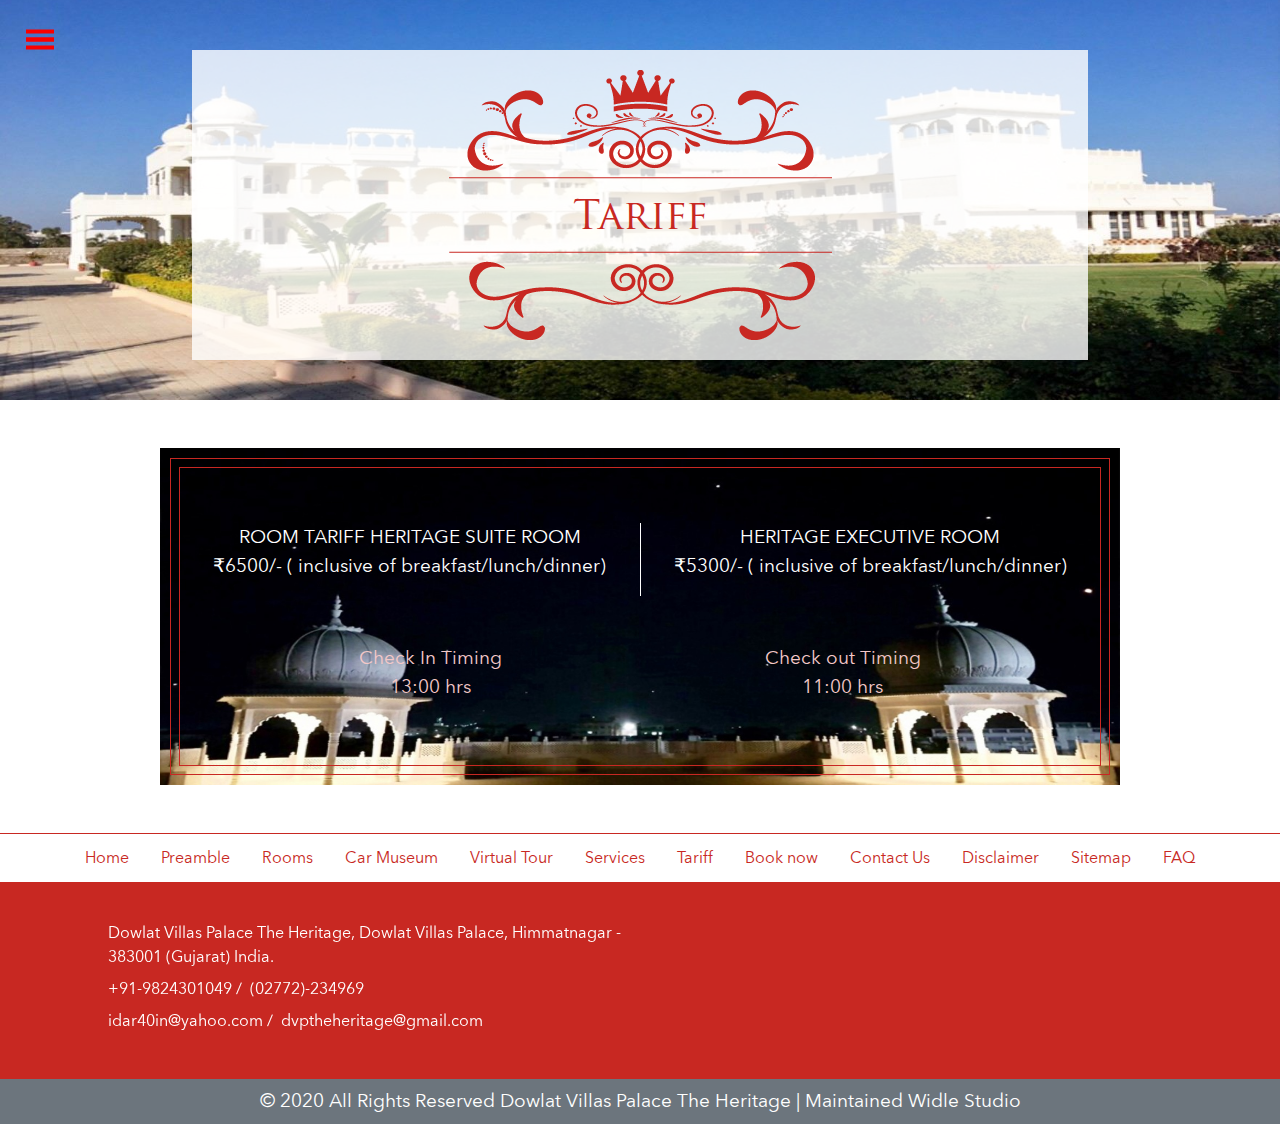
<file: tariff.html>
<!DOCTYPE html>
<html lang="en">

<head>
    <meta charset="UTF-8">
    <meta name="viewport" content="width=device-width, initial-scale=1.0">
    <meta http-equiv="X-UA-Compatible" content="ie=edge">
    <link rel="icon" href="favicon.ico" type="image/x-icon">
    <meta name="description"
        content="Dowlat Villas Palace The Heritage, Dowlat Villas Palace Himmatnagar is the private residence & Heritage Hotel of Maharaj Narendra Singhji of Idar, Son of Late Maharaj Shri Umeg Singhji of Idar." />
    <meta name="keywords" content="dowlat villas palace,dowlat villas palace the heritage,dowlat villas palace idar,dowlat villas palace himmatnagar gujarat,dowlat villas palace wikipedia,dowlat villas palace the heritage himmatnagar gujarat,dowlat villas palace himatnagar gujarat,dowlat villas palace mahavirnagar himmatnagar,dowlat villas
        ,dowlat villas palace himatnagar" />
    <title>Dowlat Villas Palace Heritage - Tariff</title>
    <link rel="stylesheet" href="style.css">
    <!-- Latest compiled and minified CSS -->
    <link rel="stylesheet" href="https://maxcdn.bootstrapcdn.com/bootstrap/4.3.1/css/bootstrap.min.css">
    <!-- jQuery library -->
    <script src="https://ajax.googleapis.com/ajax/libs/jquery/3.4.1/jquery.min.js"></script>
    <!-- Popper JS -->
    <script src="https://cdnjs.cloudflare.com/ajax/libs/popper.js/1.14.7/umd/popper.min.js"></script>
    <!-- Latest compiled JavaScript -->
    <script src="https://maxcdn.bootstrapcdn.com/bootstrap/4.3.1/js/bootstrap.min.js"></script>
    <link rel="stylesheet" href="https://use.fontawesome.com/releases/v5.8.2/css/all.css"
        integrity="sha384-oS3vJWv+0UjzBfQzYUhtDYW+Pj2yciDJxpsK1OYPAYjqT085Qq/1cq5FLXAZQ7Ay" crossorigin="anonymous">
    <!-- <link href="http://www.jqueryscript.net/css/jquerysctipttop.css" rel="stylesheet" type="text/css"> -->
    <style>
        .header {

            background-image:
                url(images/slider/101.jpg);
            background-size: cover;
            background-position: center;
            position: relative;
            background-repeat: no-repeat;
            padding: 10px;
            width: 75%;
        }

        header {

            background-image:
                url(images/slider/101.jpg);
            background-size: cover;
            background-position: center;
            position: relative;
            background-repeat: no-repeat;
            padding: 10px;
            width: 75%;
        }


        @media screen and (max-width: 480px) {
            .header {
                width: 90%;
            }
        }

        .border1 {
            border: 1px solid #c82822;
        }

        .bottomline:after {
            border-bottom: 2px solid #c82822;
            content: '';
            position: absolute;
            left: 0;
            right: 0;
            width: 50%;
            margin: 0 auto;
        }


        .lined::before {

            content: "";
            border-left: 1px solid white;
            display: inline-block;
            height: 100%;
            position: relative;
            vertical-align: middle;
        }

        .carousel-caption {
            padding-top: 50px !important;
        }
    </style>

</head>

<body>

    <div class="position-relative">
        <div class=" carousel-caption  " style="top: 20%">
            <div class=" textdesign mainback">
                <img src="images/textup.png" alt="Tarrif">
                <h1 class="  pt-3">Tariff</h1>
                <img src="images/textdown.png" alt="Tarrif">
            </div>
        </div>
    </div>
    <div class="viewport">
        <header class="header p-0" role="banner">

            <nav id="nav" class="nav" role="navigation">

                <!-- ACTUAL NAVIGATION MENU -->
                <ul class="nav__menu slide-in" id="menu" tabindex="-1" aria-label="main navigation" hidden>
                    <li class="nav__item "><a href="index.html" class="nav__link btn-2">Home</a></li>
                    <li class="nav__item"><a href="about.html" class="nav__link btn-2">Preamble</a></li>
                    <li class="nav__item"><a href="rooms.html" class="nav__link btn-2 ">Rooms</a></li>
                    <li class="nav__item"><a href="car-museum.html" class="nav__link btn-2">Car Museum</a></li>
                    <li class="nav__item"><a href="virtual-tour.html" class="nav__link btn-2">Virtual Tour</a></li>
                    <li class="nav__item"><a href="services.html" class="nav__link btn-2">Services</a></li>
                    <li class="nav__item"><a href="tariff.html" class="nav__link btn-2">Tariff</a></li>
                    <li class="nav__item"><a href="book-now.html" class="nav__link btn-2">Book now</a></li>
                    <li class="nav__item"><a href="contact.html" class="nav__link btn-2">Contact Us</a></li>
                </ul>

                <!-- MENU TOGGLE BUTTON -->
                <a href="#nav" id="toggle" class="nav__toggle " role="button" aria-expanded="false"
                    aria-controls="menu">
                    <svg class="menuicon" xmlns="http://www.w3.org/2000/svg" width="50" height="50" viewBox="0 0 50 50">
                        <title>Toggle Menu</title>
                        <g>
                            <line class="menuicon__bar" x1="13" y1="16.5" x2="37" y2="16.5" />
                            <line class="menuicon__bar" x1="13" y1="24.5" x2="37" y2="24.5" />
                            <line class="menuicon__bar" x1="13" y1="24.5" x2="37" y2="24.5" />
                            <line class="menuicon__bar" x1="13" y1="32.5" x2="37" y2="32.5" />
                            <circle class="menuicon__circle" r="23" cx="25" cy="25" />
                        </g>
                    </svg>
                </a>
                <div class="splash"></div>
            </nav>
        </header>
    </div>

    <div class="position-relative">
        <img class="mainmue" src="images/slider/4.jpg" alt="Palace">
    </div>




    <div class="py-5 animation-element bounce-up">
        <div class="header text-center mx-auto subject">
            <div class="border1 p-2">
                <div class="border1 text-center text-white set-display-mobile" style="padding-top:6%;">
                    <div class="d-flex justify-content-between ">
                        <p class="text-white  container">ROOM TARIFF HERITAGE SUITE ROOM<br> ₹6500/- ( inclusive of breakfast/lunch/dinner)</p>

                        <span class="lined"> </span>

                        <p class="text-white  container">HERITAGE EXECUTIVE ROOM
                            <br>₹5300/- ( inclusive of breakfast/lunch/dinner)
                        </p>

                    </div>
                    <div class=" d-flex justify-content-around py-5 px-sm-5 ">
                        <p class="color1">Check In Timing
                            <br>13:00 hrs
                        </p>
                        <p class="color1">Check out Timing
                            <br>11:00 hrs
                        </p>
                    </div>


                </div>
            </div>
        </div>
    </div>






    <div>
        <div class="footer_top py-2 d-lg-block d-none">
            <div class="d-flex flex-wrap justify-content-between container">
                <div class="py-1"><a href="index.html">Home</a></div>
                <div class="py-1"><a href="about.html">Preamble</a></div>
                <div class="py-1"><a href="rooms.html">Rooms</a></div>
                <div class="py-1"><a href="car-museum.html">Car Museum</a></div>
                <div class="py-1"><a href="virtual-tour.html">Virtual Tour</a></div>
                <div class="py-1"><a href="services.html">Services</a></div>
                <div class="py-1"><a href="tariff.html">Tariff</a></div>
                <div class="py-1"><a href="book-now.html">Book now</a></div>
                <div class="py-1"><a href="contact.html">Contact Us</a></div>
                <div class="py-1"><a href="disclaimer.html">Disclaimer</a></div>
                <div class="py-1"><a href="sitemap.html">Sitemap</a></div>
                <div class="py-1"><a href="faq.html">FAQ</a></div>
            </div>

        </div>
        <div class="footer_top py-2 d-lg-none d-block">
            <div class="d-flex text-center justify-content-between container">
                <div>
                    <div><a href="index.html">Home</a></div>
                    <div><a href="about.html">Preamble</a></div>
                    <div><a href="rooms.html">Rooms</a></div>
                    <div><a href="car-museum.html">Car Museum</a></div>
                </div>
                <div>
                    <div class="py-1"><a href="services.html">Services</a></div>
                    <div><a href="virtual-tour.html">Virtual Tour</a></div>
                    <div><a href="tariff.html">Tariff</a></div>
                    <div><a href="book-now.html">Book now</a></div>

                </div>
                <div>
                    <div><a href="contact.html">Contact Us</a></div>
                    <div><a href="disclaimer.html">Disclaimer</a></div>
                    <div><a href="sitemap.html">Sitemap</a></div>
                    <div><a href="faq.html">FAQ</a></div>
                </div>
            </div>

        </div>


        <div class="footer_main animation-element bounce-show">
            <div class=" d-flex flex-wrap py-3 subject container">
                <div class="col-sm-6 my-auto">
                    <div class="d-flex py-auto pb-2"><i class="fa fa-map-marked-alt pt-1 mr-2"></i> Dowlat Villas
                        Palace The Heritage,
                        Dowlat Villas Palace,
                        Himmatnagar - 383001 (Gujarat)
                        India.
                    </div>
                    <div class="d-flex py-auto   pb-2 footcol"><i class="fa fa-phone pt-1 mr-2"></i>

                        <div class="d-flex flex-wrap">
                            <a href="tel:+91-9824301049"> +91-9824301049 </a>

                            <div> &nbsp;/&nbsp; <a href="tel:(02772)-234969">(02772)-234969</a></div>
                        </div>
                    </div>
                    <div class=" d-flex py-auto pb-2  footcol"><i class="fa fa-envelope pt-1 mr-2"></i>
                        <div class="d-flex flex-wrap">
                            <a href="mailto:idar40in@yahoo.com">idar40in@yahoo.com</a>

                            <div> &nbsp;/&nbsp; <a href="mailto:dvptheheritage@gmail.com">dvptheheritage@gmail.com</a>
                            </div>
                        </div>
                    </div>

                </div>


                <div class="text-center my-auto  col-sm-6">
                    <a class="animation-element bounce-rotate" href="index.html"> <img class="footer_logo subject" src="images/footer.png" alt="logo"></a>
                    <div class="d-flex pt-3 social justify-content-center">

                        <a href="https://www.facebook.com/dowlatvillaspalacehimmatnagar/"><i
                                class="px-3 fab fa-facebook-f"></i></a>
                        <a href="https://goo.gl/maps/wu6EFtoKmNFVWiyF7"><i class="px-3 fab fa-google"></i></a>
                        <a href="https://www.instagram.com/dowlatvillaspalacetheheritage/"><i
                                class="px-3 fab fa-instagram"></i></a>

                    </div>
                </div>

            </div>

        </div>
        <div class="bg-secondary ">
            <p class="text-center text-white my-auto py-2">© 2020 All Rights Reserved Dowlat Villas Palace The Heritage | Maintained Widle Studio</p>
        </div>
    </div>



    <script src="js.js"></script>

</body>

</html>
</file>
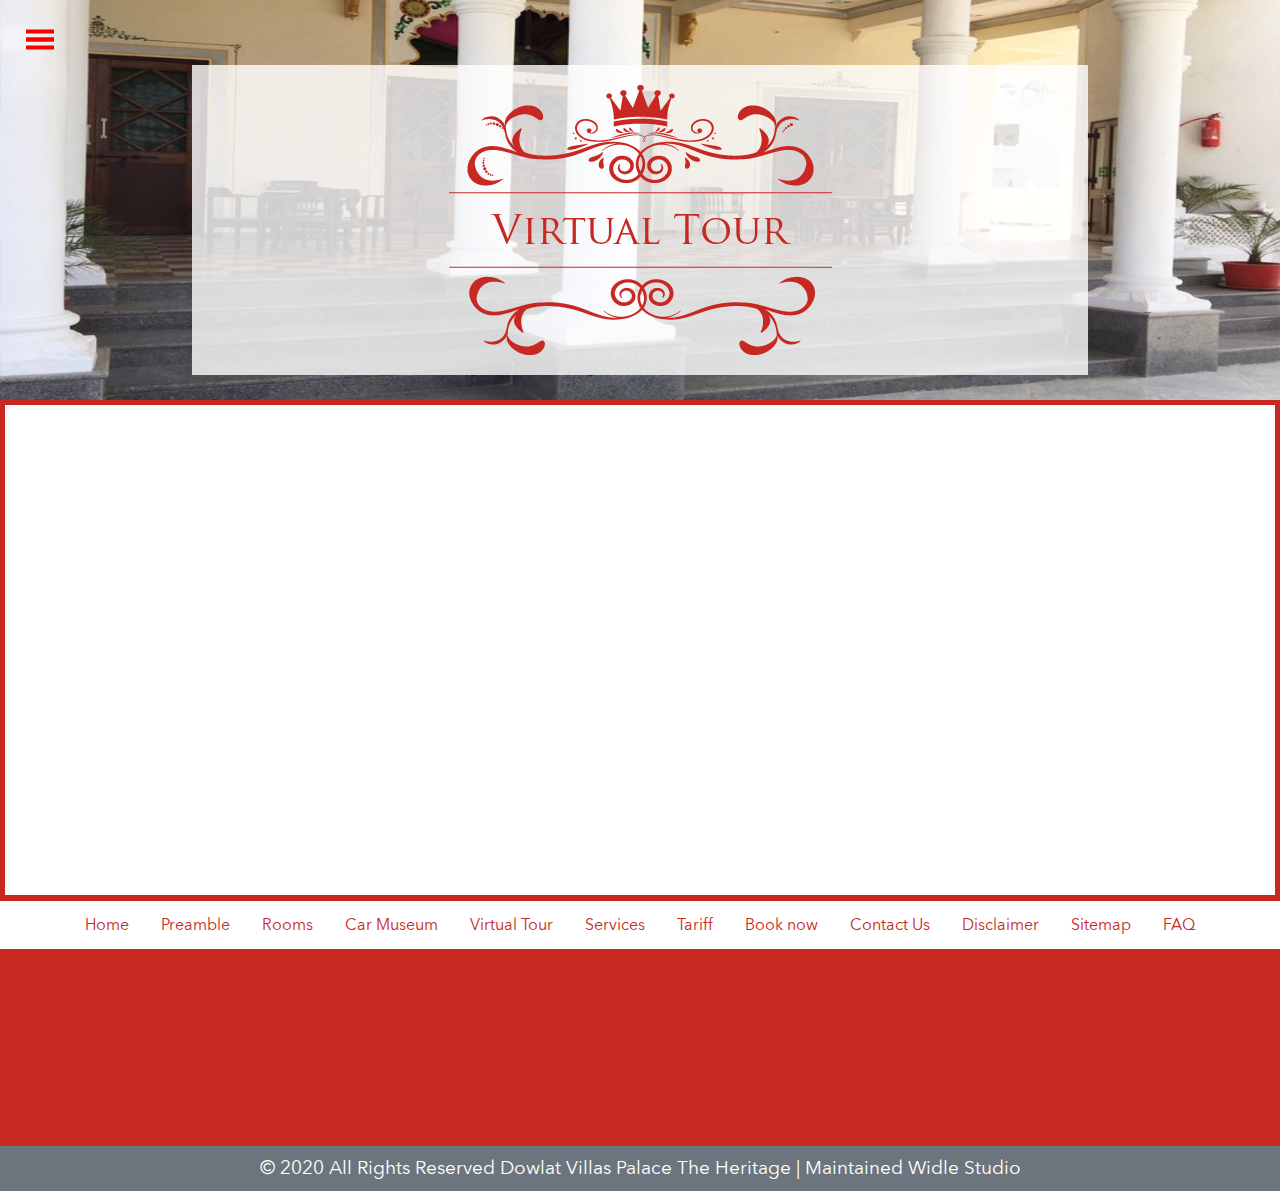
<file: virtual-tour.html>
<!DOCTYPE html>
<html lang="en">

<head>
    <meta charset="UTF-8">
    <meta name="viewport" content="width=device-width, initial-scale=1.0">
    <meta http-equiv="X-UA-Compatible" content="ie=edge">
    <link rel="icon" href="favicon.ico" type="image/x-icon">
    <meta name="description"
        content="Dowlat Villas Palace The Heritage, Dowlat Villas Palace Himmatnagar is the private residence & Heritage Hotel of Maharaj Narendra Singhji of Idar, Son of Late Maharaj Shri Umeg Singhji of Idar." />
    <meta name="keywords" content="dowlat villas palace,dowlat villas palace the heritage,dowlat villas palace idar,dowlat villas palace himmatnagar gujarat,dowlat villas palace wikipedia,dowlat villas palace the heritage himmatnagar gujarat,dowlat villas palace himatnagar gujarat,dowlat villas palace mahavirnagar himmatnagar,dowlat villas
        ,dowlat villas palace himatnagar" />
    <title>Dowlat Villas Palace Heritage | Himatnagar</title>
    <link rel="stylesheet" href="style.css">
    <!-- Latest compiled and minified CSS -->
    <link rel="stylesheet" href="https://maxcdn.bootstrapcdn.com/bootstrap/4.3.1/css/bootstrap.min.css">
    <!-- jQuery library -->
    <script src="https://ajax.googleapis.com/ajax/libs/jquery/3.4.1/jquery.min.js"></script>
    <!-- Popper JS -->
    <script src="https://cdnjs.cloudflare.com/ajax/libs/popper.js/1.14.7/umd/popper.min.js"></script>
    <!-- Latest compiled JavaScript -->
    <script src="https://maxcdn.bootstrapcdn.com/bootstrap/4.3.1/js/bootstrap.min.js"></script>
    <link rel="stylesheet" href="https://use.fontawesome.com/releases/v5.8.2/css/all.css"
        integrity="sha384-oS3vJWv+0UjzBfQzYUhtDYW+Pj2yciDJxpsK1OYPAYjqT085Qq/1cq5FLXAZQ7Ay" crossorigin="anonymous">
    <link href="http://www.jqueryscript.net/css/jquerysctipttop.css" rel="stylesheet" type="text/css">

    <style>
        .border1 {
            border: 5px solid #c82822;
        }

        .heigh {
            height: 500px;
        }
    </style>
</head>

<body>


    <div class=" carousel-caption  " style="top: 5%">
        <div class=" textdesign mainback">
            <img src="images/textup.png" alt="virtual tour ">
            <h1 class="  pt-3"> Virtual Tour</h1>
            <img src="images/textdown.png" alt="virtual tour ">
        </div>
    </div>

    <div class="viewport">
        <header class="header" role="banner">

            <nav id="nav" class="nav" role="navigation">

                <!-- ACTUAL NAVIGATION MENU -->
                <ul class="nav__menu slide-in" id="menu" tabindex="-1" aria-label="main navigation" hidden>
                    <li class="nav__item "><a href="index.html" class="nav__link btn-2">Home</a></li>
                    <li class="nav__item"><a href="about.html" class="nav__link btn-2">Preamble</a></li>
                    <li class="nav__item"><a href="rooms.html" class="nav__link btn-2 ">Rooms</a></li>
                    <li class="nav__item"><a href="car-museum.html" class="nav__link btn-2">Car Museum</a></li>
                    <li class="nav__item"><a href="virtual-tour.html" class="nav__link btn-2">Virtual Tour</a></li>
                    <li class="nav__item"><a href="services.html" class="nav__link btn-2">Services</a></li>
                    <li class="nav__item"><a href="tariff.html" class="nav__link btn-2">Tariff</a></li>
                    <li class="nav__item"><a href="book-now.html" class="nav__link btn-2">Book now</a></li>
                    <!-- <li class="nav__item"><a href="sitemap.html" class="nav__link btn-2">Sitemap</a></li> -->
                    <li class="nav__item"><a href="contact.html" class="nav__link btn-2">Contact Us</a></li>
                </ul>

                <!-- MENU TOGGLE BUTTON -->
                <a href="#nav" id="toggle" class="nav__toggle " role="button" aria-expanded="false"
                    aria-controls="menu">
                    <svg class="menuicon" xmlns="http://www.w3.org/2000/svg" width="50" height="50" viewBox="0 0 50 50">
                        <title>Toggle Menu</title>
                        <g>
                            <line class="menuicon__bar" x1="13" y1="16.5" x2="37" y2="16.5" />
                            <line class="menuicon__bar" x1="13" y1="24.5" x2="37" y2="24.5" />
                            <line class="menuicon__bar" x1="13" y1="24.5" x2="37" y2="24.5" />
                            <line class="menuicon__bar" x1="13" y1="32.5" x2="37" y2="32.5" />
                            <circle class="menuicon__circle" r="23" cx="25" cy="25" />
                        </g>
                    </svg>
                </a>
                <div class="splash"></div>
            </nav>
        </header>
    </div>


    <div class="position-relative">
        <img class="mainmue" src="images/slider/21.jpg" alt="">
    </div>



    <iframe class="border1" style="height: 500px"
        src="https://www.google.com/maps/embed?pb=!4v1516268770081!6m8!1m7!1sCAoSLEFGMVFpcE5RTEpmbzB1c2RicFlmNXBmWU52UFBKeU8xdWxUWWNrcVBYUHhI!2m2!1d23.5963573!2d72.975553!3f20.79999923706055!4f0!5f0.7820865974627469"
        allowfullscreen></iframe>



    <div>
        <div class="footer_top py-2 d-lg-block d-none">
            <div class="d-flex flex-wrap justify-content-between container">
                <div class="py-1"><a href="index.html">Home</a></div>
                <div class="py-1"><a href="about.html">Preamble</a></div>
                <div class="py-1"><a href="rooms.html">Rooms</a></div>
                <div class="py-1"><a href="car-museum.html">Car Museum</a></div>
                <div class="py-1"><a href="virtual-tour.html">Virtual Tour</a></div>
                <div class="py-1"><a href="services.html">Services</a></div>
                <div class="py-1"><a href="tariff.html">Tariff</a></div>
                <div class="py-1"><a href="book-now.html">Book now</a></div>
                <div class="py-1"><a href="contact.html">Contact Us</a></div>
                <div class="py-1"><a href="disclaimer.html">Disclaimer</a></div>
                <div class="py-1"><a href="sitemap.html">Sitemap</a></div>
                <div class="py-1"><a href="faq.html">FAQ</a></div>
            </div>

        </div>
        <div class="footer_top py-2 d-lg-none d-block">
            <div class="d-flex text-center justify-content-between container">
                <div>
                    <div><a href="index.html">Home</a></div>
                    <div><a href="about.html">Preamble</a></div>
                    <div><a href="rooms.html">Rooms</a></div>
                    <div><a href="car-museum.html">Car Museum</a></div>
                </div>
                <div>
                    <div class="py-1"><a href="services.html">Services</a></div>
                    <div><a href="virtual-tour.html">Virtual Tour</a></div>
                    <div><a href="tariff.html">Tariff</a></div>
                    <div><a href="book-now.html">Book now</a></div>

                </div>
                <div>
                    <div><a href="contact.html">Contact Us</a></div>
                    <div><a href="disclaimer.html">Disclaimer</a></div>
                    <div><a href="sitemap.html">Sitemap</a></div>
                    <div><a href="faq.html">FAQ</a></div>
                </div>
            </div>

        </div>


        <div class="footer_main animation-element bounce-show">
            <div class=" d-flex flex-wrap py-3 subject container">
                <div class="col-sm-6 my-auto">
                    <div class="d-flex py-auto pb-2"><i class="fa fa-map-marked-alt pt-1 mr-2"></i> Dowlat Villas
                        Palace The Heritage,
                        Dowlat Villas Palace,
                        Himmatnagar - 383001 (Gujarat)
                        India.
                    </div>
                    <div class="d-flex py-auto   pb-2 footcol"><i class="fa fa-phone pt-1 mr-2"></i>

                        <div class="d-flex flex-wrap">
                            <a href="tel:+91-9824301049"> +91-9824301049 </a>

                            <div> &nbsp;/&nbsp; <a href="tel:(02772)-234969">(02772)-234969</a></div>
                        </div>
                    </div>
                    <div class=" d-flex py-auto pb-2  footcol"><i class="fa fa-envelope pt-1 mr-2"></i>
                        <div class="d-flex flex-wrap">
                            <a href="mailto:idar40in@yahoo.com">idar40in@yahoo.com</a>

                            <div> &nbsp;/&nbsp; <a href="mailto:dvptheheritage@gmail.com">dvptheheritage@gmail.com</a>
                            </div>
                        </div>
                    </div>

                </div>


                <div class="text-center my-auto  col-sm-6">
                    <a class="animation-element bounce-rotate" href="index.html"> <img class="footer_logo subject" src="images/footer.png" alt="logo"></a>
                    <div class="d-flex pt-3 social justify-content-center">

                        <a href="https://www.facebook.com/dowlatvillaspalacehimmatnagar/"><i
                                class="px-3 fab fa-facebook-f"></i></a>
                        <a href="https://goo.gl/maps/wu6EFtoKmNFVWiyF7"><i class="px-3 fab fa-google"></i></a>
                        <a href="https://www.instagram.com/dowlatvillaspalacetheheritage/"><i
                                class="px-3 fab fa-instagram"></i></a>

                    </div>
                </div>

            </div>

        </div>
        <div class="bg-secondary ">
            <p class="text-center text-white my-auto py-2">© 2020 All Rights Reserved Dowlat Villas Palace The Heritage | Maintained Widle Studio</p>
        </div>
    </div>

    <script type="text/javascript" src="js.js">
    </script>
</body>

</html>
</file>
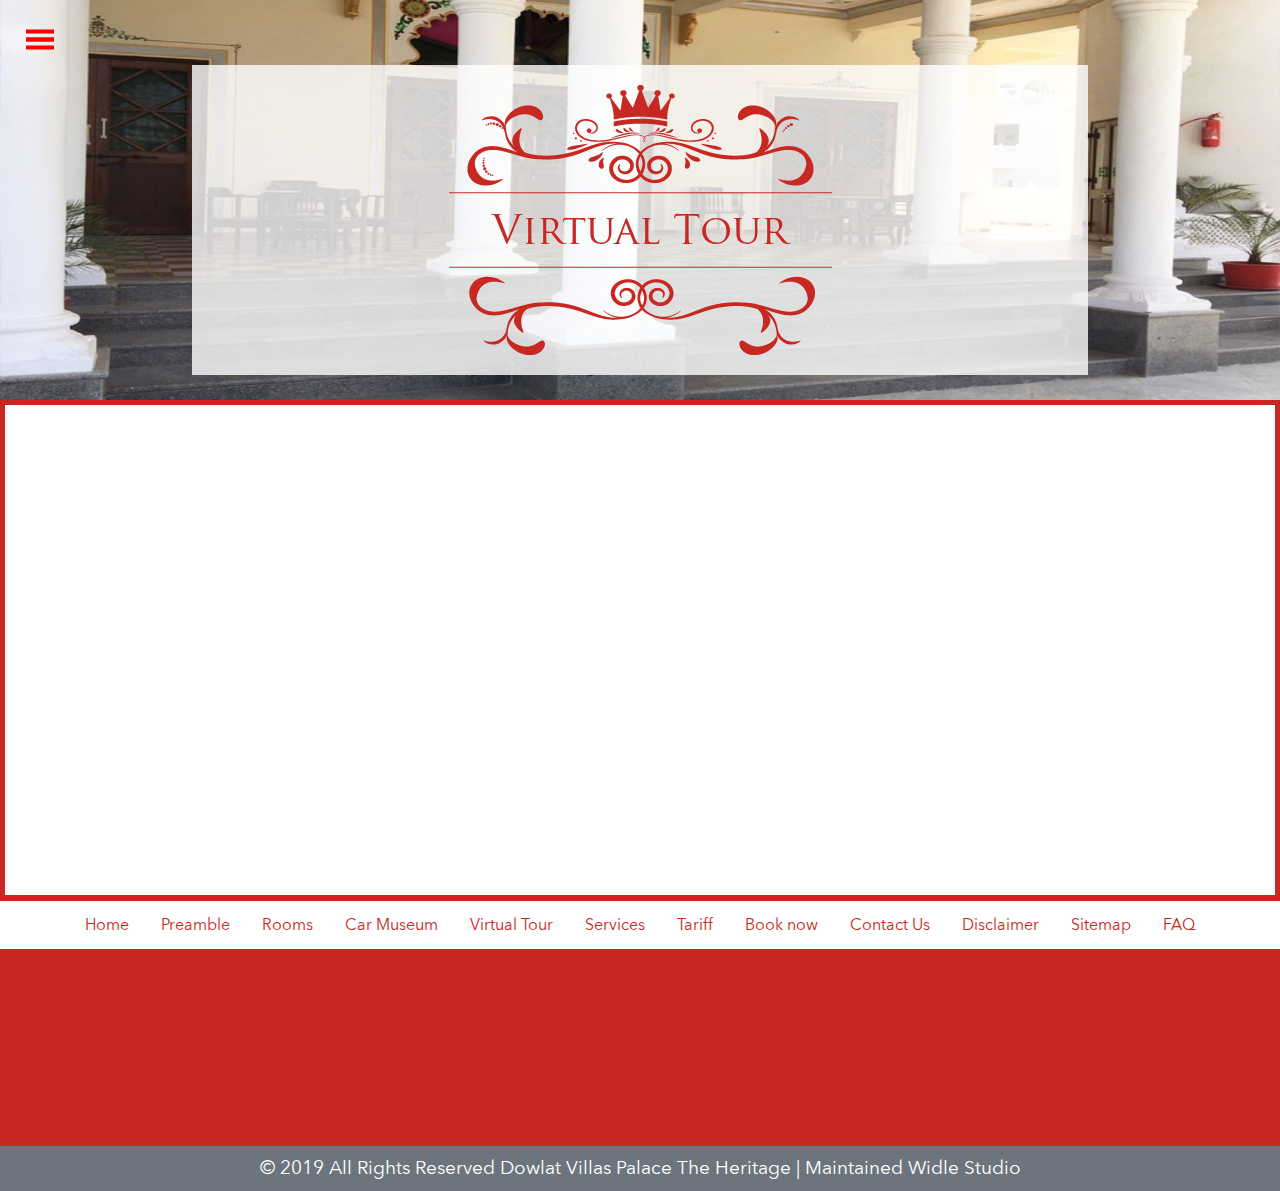
<file: virtualtour.html>
<!DOCTYPE html>
<html lang="en">

<head>
    <meta charset="UTF-8">
    <meta name="viewport" content="width=device-width, initial-scale=1.0">
    <meta http-equiv="X-UA-Compatible" content="ie=edge">
    <link rel="icon" href="favicon.ico" type="image/x-icon">
    <meta name="description"
        content="Dowlat Villas Palace The Heritage, Dowlat Villas Palace Himmatnagar is the private residence & Heritage Hotel of Maharaj Narendra Singhji of Idar, Son of Late Maharaj Shri Umeg Singhji of Idar." />
    <meta name="keywords" content="dowlat villas palace,dowlat villas palace the heritage,dowlat villas palace idar,dowlat villas palace himmatnagar gujarat,dowlat villas palace wikipedia,dowlat villas palace the heritage himmatnagar gujarat,dowlat villas palace himatnagar gujarat,dowlat villas palace mahavirnagar himmatnagar,dowlat villas
        ,dowlat villas palace himatnagar" />
    <title>Dowlat Villas Palace Heritage </title>
    <link rel="stylesheet" href="style.css">
    <!-- Latest compiled and minified CSS -->
    <link rel="stylesheet" href="https://maxcdn.bootstrapcdn.com/bootstrap/4.3.1/css/bootstrap.min.css">
    <!-- jQuery library -->
    <script src="https://ajax.googleapis.com/ajax/libs/jquery/3.4.1/jquery.min.js"></script>
    <!-- Popper JS -->
    <script src="https://cdnjs.cloudflare.com/ajax/libs/popper.js/1.14.7/umd/popper.min.js"></script>
    <!-- Latest compiled JavaScript -->
    <script src="https://maxcdn.bootstrapcdn.com/bootstrap/4.3.1/js/bootstrap.min.js"></script>
    <link rel="stylesheet" href="https://use.fontawesome.com/releases/v5.8.2/css/all.css"
        integrity="sha384-oS3vJWv+0UjzBfQzYUhtDYW+Pj2yciDJxpsK1OYPAYjqT085Qq/1cq5FLXAZQ7Ay" crossorigin="anonymous">
    <link href="http://www.jqueryscript.net/css/jquerysctipttop.css" rel="stylesheet" type="text/css">

    <style>
        .border1 {
            border: 5px solid #c82822;
        }

        .heigh {
            height: 500px;
        }
    </style>
</head>

<body>


    <div class=" carousel-caption  " style="top: 5%">
        <div class=" textdesign mainback">
            <img src="images/textup.png" alt="virtual tour ">
            <h1 class="  pt-3"> Virtual Tour</h1>
            <img src="images/textdown.png" alt="virtual tour ">
        </div>
    </div>

    <div class="viewport">
        <header class="header" role="banner">

            <nav id="nav" class="nav" role="navigation">

                <!-- ACTUAL NAVIGATION MENU -->
                <ul class="nav__menu slide-in" id="menu" tabindex="-1" aria-label="main navigation" hidden>
                    <li class="nav__item "><a href="index.html" class="nav__link btn-2">Home</a></li>
                    <li class="nav__item"><a href="about.html" class="nav__link btn-2">Preamble</a></li>
                    <li class="nav__item"><a href="room.html" class="nav__link btn-2 ">Rooms</a></li>
                    <li class="nav__item"><a href="museum.html" class="nav__link btn-2">Car Museum</a></li>
                    <li class="nav__item"><a href="virtualtour.html" class="nav__link btn-2">Virtual Tour</a></li>
                    <li class="nav__item"><a href="services.html" class="nav__link btn-2">Services</a></li>
                    <li class="nav__item"><a href="tariff.html" class="nav__link btn-2">Tariff</a></li>
                    <li class="nav__item"><a href="booknow.html" class="nav__link btn-2">Book now</a></li>
                    <!-- <li class="nav__item"><a href="sitemap.html" class="nav__link btn-2">Sitemap</a></li> -->
                    <li class="nav__item"><a href="contact.html" class="nav__link btn-2">Contact Us</a></li>
                </ul>

                <!-- MENU TOGGLE BUTTON -->
                <a href="#nav" id="toggle" class="nav__toggle " role="button" aria-expanded="false"
                    aria-controls="menu">
                    <svg class="menuicon" xmlns="http://www.w3.org/2000/svg" width="50" height="50" viewBox="0 0 50 50">
                        <title>Toggle Menu</title>
                        <g>
                            <line class="menuicon__bar" x1="13" y1="16.5" x2="37" y2="16.5" />
                            <line class="menuicon__bar" x1="13" y1="24.5" x2="37" y2="24.5" />
                            <line class="menuicon__bar" x1="13" y1="24.5" x2="37" y2="24.5" />
                            <line class="menuicon__bar" x1="13" y1="32.5" x2="37" y2="32.5" />
                            <circle class="menuicon__circle" r="23" cx="25" cy="25" />
                        </g>
                    </svg>
                </a>
                <div class="splash"></div>
            </nav>
        </header>
    </div>


    <div class="position-relative">
        <img class="mainmue" src="images/slider/21.jpg" alt="">
    </div>



    <iframe class="border1" style="height: 500px"
        src="https://www.google.com/maps/embed?pb=!4v1516268770081!6m8!1m7!1sCAoSLEFGMVFpcE5RTEpmbzB1c2RicFlmNXBmWU52UFBKeU8xdWxUWWNrcVBYUHhI!2m2!1d23.5963573!2d72.975553!3f20.79999923706055!4f0!5f0.7820865974627469"
        allowfullscreen></iframe>



    <div>
        <div class="footer_top py-2 d-lg-block d-none">
            <div class="d-flex flex-wrap justify-content-between container">
                <div class="py-1"><a href="index.html">Home</a></div>
                <div class="py-1"><a href="about.html">Preamble</a></div>
                <div class="py-1"><a href="room.html">Rooms</a></div>
                <div class="py-1"><a href="museum.html">Car Museum</a></div>
                <div class="py-1"><a href="virtualtour.html">Virtual Tour</a></div>
                <div class="py-1"><a href="services.html">Services</a></div>
                <div class="py-1"><a href="tariff.html">Tariff</a></div>
                <div class="py-1"><a href="booknow.html">Book now</a></div>
                <div class="py-1"><a href="contact.html">Contact Us</a></div>
                <div class="py-1"><a href="disclaimer.html">Disclaimer</a></div>
                <div class="py-1"><a href="sitemap.html">Sitemap</a></div>
                <div class="py-1"><a href="faq.html">FAQ</a></div>
            </div>

        </div>
        <div class="footer_top py-2 d-lg-none d-block">
            <div class="d-flex text-center justify-content-between container">
                <div>
                    <div><a href="index.html">Home</a></div>
                    <div><a href="about.html">Preamble</a></div>
                    <div><a href="room.html">Rooms</a></div>
                    <div><a href="museum.html">Car Museum</a></div>
                </div>
                <div>
                    <div class="py-1"><a href="services.html">Services</a></div>
                    <div><a href="virtualtour.html">Virtual Tour</a></div>
                    <div><a href="tariff.html">Tariff</a></div>
                    <div><a href="booknow.html">Book now</a></div>

                </div>
                <div>
                    <div><a href="contact.html">Contact Us</a></div>
                    <div><a href="disclaimer.html">Disclaimer</a></div>
                    <div><a href="sitemap.html">Sitemap</a></div>
                    <div><a href="faq.html">FAQ</a></div>
                </div>
            </div>

        </div>


        <div class="footer_main animation-element bounce-show">
            <div class=" d-flex flex-wrap py-3 subject container">
                <div class="col-sm-6 my-auto">
                    <div class="d-flex py-auto pb-2"><i class="fa fa-map-marked-alt pt-1 mr-2"></i> Dowlat Villas
                        Palace The Heritage,
                        Dowlat Villas Palace,
                        Himmatnagar - 383001 (Gujarat)
                        India.
                    </div>
                    <div class="d-flex py-auto   pb-2 footcol"><i class="fa fa-phone pt-1 mr-2"></i>

                        <div class="d-flex flex-wrap">
                            <a href="tel:+91-9824301049"> +91-9824301049 </a>

                            <div> &nbsp;/&nbsp; <a href="tel:(02772)-234969">(02772)-234969</a></div>
                        </div>
                    </div>
                    <div class=" d-flex py-auto pb-2  footcol"><i class="fa fa-envelope pt-1 mr-2"></i>
                        <div class="d-flex flex-wrap">
                            <a href="mailto:idar40in@yahoo.com">idar40in@yahoo.com</a>

                            <div> &nbsp;/&nbsp; <a href="mailto:dvptheheritage@gmail.com">dvptheheritage@gmail.com</a>
                            </div>
                        </div>
                    </div>

                </div>


                <div class="text-center my-auto  col-sm-6">
                    <a class="animation-element bounce-rotate" href="index.html"> <img class="footer_logo subject" src="images/footer.png" alt="logo"></a>
                    <div class="d-flex pt-3 social justify-content-center">

                        <a href="https://www.facebook.com/dowlatvillaspalacehimmatnagar/"><i
                                class="px-3 fab fa-facebook-f"></i></a>
                        <a href="https://goo.gl/maps/wu6EFtoKmNFVWiyF7"><i class="px-3 fab fa-google"></i></a>
                        <a href="https://www.instagram.com/dowlatvillaspalacetheheritage/"><i
                                class="px-3 fab fa-instagram"></i></a>

                    </div>
                </div>

            </div>

        </div>
        <div class="bg-secondary ">
            <p class="text-center text-white my-auto py-2">© 2019 All Rights Reserved Dowlat Villas Palace The Heritage | Maintained Widle Studio</p>
        </div>
    </div>

    <script type="text/javascript" src="js.js">
    </script>
</body>

</html>
</file>
<file: style.css>
@font-face {
  font-family: 'PlayfairDisplay-Regular';
  src: url(fonts/PlayfairDisplay-Regular.eot);
  src: url(fonts/PlayfairDisplay-Regular.woff) format("woff"), url(fonts/PlayfairDisplay-Regular.ttf) format("truetype"), url(fonts/PlayfairDisplay-Regular.svg) format("svg");
  font-weight: 400;
  font-style: normal; }
@font-face {
  font-family: 'TrajanPro';
  src: url(fonts/TrajanPro-Regular.eot);
  src: url(fonts/TrajanPro-Regular.woff) format("woff"), url(fonts/TrajanPro-Regular.ttf) format("truetype"), url(fontsfonts/TrajanPro-Regular.svg) format("svg");
  font-weight: 400;
  font-style: normal; }
@font-face {
  font-family: 'AvenirNextLTPro-Cn';
  src: url(/fonts/AvenirNextLTPro-Cn.eot);
  src: url(fonts/AvenirNextLTPro-Cn.woff) format("woff"), url(fonts/AvenirNextLTPro-Cn.ttf) format("truetype"), url(fonts/AvenirNextLTPro-Cn.svg) format("svg");
  font-weight: 400;
  font-style: normal; }
@font-face {
  font-family: 'AvenirNextLTPro-Regular';
  src: url(fonts/AvenirNextLTPro-Regular.eot);
  src: url(fonts/AvenirNextLTPro-Regular.woff) format("woff"), url(fonts/AvenirNextLTPro-Regular.ttf) format("truetype"), url(fonts/AvenirNextLTPro-Regular.svg) format("svg");
  font-weight: 400;
  font-style: normal; }
::-webkit-scrollbar {
  width: 8px; }

/* Track */
::-webkit-scrollbar-track {
  border-radius: 10px; }

/* Handle */
::-webkit-scrollbar-thumb {
  background: #f1f1f1;
  border-radius: 10px; }

/* Handle on hover */
::-webkit-scrollbar-thumb:hover {
  background: #555; }

.textdesign img {
  width: min-content; }
  @media screen and (max-width: 425px) {
    .textdesign img {
      width: 200px; } }
  @media screen and (max-width: 786px) {
    .textdesign img {
      width: 200px; } }
@media screen and (max-width: 425px) {
  .textdesign h1 {
    font-size: 14px; } }
@media screen and (max-width: 786px) {
  .textdesign h1 {
    font-size: 20px; } }

.with {
  width: 75%; }
  @media screen and (max-width: 768px) {
    .with {
      width: 100%; } }

.carousel-item {
  height: 100vh;
  min-height: 350px;
  background: no-repeat center center scroll;
  -webkit-background-size: cover;
  -moz-background-size: cover;
  -o-background-size: cover;
  background-size: cover; }
  @media screen and (max-width: 768px) {
    .carousel-item {
      height: 80vh; } }

.carousel-indicators li {
  width: 10px !important;
  height: 10px !important;
  border-radius: 50% !important; }

.carousel-indicators li:hover {
  opacity: 1;
  background-color: white; }

.main_text1 {
  z-index: 15;
  position: absolute;
  top: 30%;
  color: #c82822;
  transform: translate(-50%, -50%);
  font-weight: bold; }
  @media screen and (max-width: 425px) {
    .main_text1 {
      font-size: 16px;
      color: #c82822; } }

@media screen and (max-width: 768px) {
  .carousel-indicators li {
    display: none; } }
.main_text {
  z-index: 15;
  position: absolute;
  top: 30%;
  width: 125px; }
  @media screen and (max-width: 768px) {
    .main_text {
      width: 60px; } }

.footer_logo {
  width: 125px; }
  @media screen and (max-width: 768px) {
    .footer_logo {
      width: 80px; } }

.bounce {
  animation: bounce 2s infinite; }

@keyframes bounce {
  0%,
  20%,
  50%,
  80%,
  100% {
    transform: translateY(0); }
  40% {
    transform: translateY(-30px); }
  60% {
    transform: translateY(-15px); } }
.demo {
  font-family: 'Raleway', sans-serif;
  color: #fff;
  display: block;
  margin: 0 auto;
  padding: 15px 0;
  text-align: center; }

.btn-2 {
  letter-spacing: 0; }

.btn-2:hover,
.btn-2:active {
  letter-spacing: 5px; }

.btn-2:after,
.btn-2:before {
  backface-visibility: hidden;
  border: 1px solid rgba(255, 255, 255, 0);
  bottom: 0px;
  content: " ";
  display: block;
  margin: 0 auto;
  position: relative;
  transition: all 280ms ease-in-out;
  width: 0; }

.btn-2:hover:after,
.btn-2:hover:before {
  backface-visibility: hidden;
  border-color: #fff;
  transition: width 350ms ease-in-out;
  width: 15%; }

.btn-2:hover:before {
  bottom: auto;
  top: 0;
  width: 15; }

.nav__toggle {
  display: inline-block;
  position: fixed;
  z-index: 18;
  padding: 0;
  border: 0;
  background: transparent;
  outline: 0;
  left: 15px;
  top: 15px;
  cursor: pointer;
  border-radius: 50%;
  transition: background-color .15s linear; }
  .nav__toggle:hover, .nav__toggle:focus {
    background-color: rgba(0, 0, 0, 0.5); }
.nav__menu {
  display: flex;
  flex-direction: column;
  justify-content: center;
  height: var(--screen-height);
  position: fixed;
  z-index: 16;
  width: -webkit-fill-available;
  background-color: #c82822;
  height: -webkit-fill-available;
  visibility: hidden; }
.nav__item {
  opacity: 0;
  transition: all 0.3s cubic-bezier(0, 0.995, 0.99, 1) 0.3s;
  list-style: none; }
.nav__item:nth-child(1) {
  transform: translateY(-40px); }
.nav__item:nth-child(2) {
  transform: translateY(-80px); }
.nav__item:nth-child(3) {
  transform: translateY(-120px); }
.nav__item:nth-child(4) {
  transform: translateY(-160px); }
.nav__item:nth-child(5) {
  transform: translateY(-200px); }
.nav__link {
  color: white;
  display: block;
  text-align: center;
  text-transform: uppercase;
  letter-spacing: 5px;
  font-size: 1.25rem;
  text-decoration: none;
  padding: 10px; }
  @media screen and (max-width: 480px) {
    .nav__link {
      padding: 2px; } }
  .nav__link:hover, .nav__link:focus {
    outline: 0;
    text-decoration: none;
    color: black; }

.buttonfx {
  color: #c82822;
  outline: none;
  background: transparent;
  border: 1px solid #c82822;
  border-bottom: 4px solid #f3c8c8;
  letter-spacing: 0.0625em;
  padding: 10px;
  text-transform: uppercase;
  font: bold 16px 'Bitter', sans-serif;
  position: relative;
  display: inline-block;
  cursor: pointer;
  text-decoration: none;
  overflow: hidden;
  transition: all .5s; }
  .buttonfx:hover {
    background-color: #c82822;
    color: white;
    text-decoration: none; }

fieldset {
  border: 1px double #c82822 !important;
  margin: 0;
  position: relative;
  border-radius: 4px;
  background-color: white;
  padding-left: 10px !important; }

legend {
  font-size: 2rem;
  font-weight: 500;
  line-height: 1.2;
  font-family: 'TrajanPro';
  color: #c82822 !important;
  margin-bottom: 0px;
  width: min-content;
  border: 1px double #c82822;
  border-radius: 4px;
  padding: 5px 5px 5px 10px; }

.text_effect:after {
  content: "";
  width: 180px;
  height: 30px;
  background: url("images/text_right.png");
  top: 11px;
  right: -5px;
  position: relative;
  display: inline-block;
  background-repeat: no-repeat;
  background-size: contain; }
  @media screen and (max-width: 768px) {
    .text_effect:after {
      width: 100px;
      top: 14px; } }
  @media screen and (max-width: 480px) {
    .text_effect:after {
      width: 75px;
      top: 20px; } }
.text_effect:before {
  content: "";
  width: 180px;
  height: 30px;
  background: url("images/text_left.png");
  top: 10px;
  left: -5px;
  position: relative;
  display: inline-block;
  background-repeat: no-repeat;
  background-size: contain; }
  @media screen and (max-width: 768px) {
    .text_effect:before {
      width: 100px;
      top: 14px; } }
  @media screen and (max-width: 480px) {
    .text_effect:before {
      width: 75px;
      top: 20px; } }

.btn_effect:after {
  content: "";
  width: 18px;
  height: 30px;
  background: url("images/btn_right.png");
  right: 3px;
  bottom: 10px;
  position: relative;
  display: inline-block;
  background-repeat: no-repeat;
  background-size: contain; }
.btn_effect:before {
  content: "";
  width: 18px;
  height: 30px;
  background: url("images/btn-left.png");
  left: 5px;
  bottom: 10px;
  position: relative;
  display: inline-block;
  background-repeat: no-repeat;
  background-size: contain; }

.btn_effect1:after {
  content: "";
  width: 18px;
  height: 30px;
  background: url("images/btn_right.png");
  bottom: 10px;
  right: 3px;
  position: relative;
  display: inline-block;
  background-repeat: no-repeat;
  background-size: contain; }
.btn_effect1:before {
  content: "";
  width: 18px;
  height: 30px;
  background: url("images/btn-left.png");
  bottom: 10px;
  left: 5px;
  position: relative;
  display: inline-block;
  background-repeat: no-repeat;
  background-size: contain; }

.btn_effect2:after {
  content: "";
  width: 18px;
  height: 30px;
  background: url("images/btn_right1.png");
  bottom: 23px;
  right: 23px;
  position: relative;
  display: inline-block;
  background-repeat: no-repeat;
  background-size: contain; }
.btn_effect2:before {
  content: "";
  width: 18px;
  height: 30px;
  background: url("images/btn_left1.png");
  bottom: 23px;
  left: 5px;
  position: relative;
  display: inline-block;
  background-repeat: no-repeat;
  background-size: contain; }

.buttonfx1 {
  color: #c82822;
  outline: none;
  background: white;
  border: 1px solid white;
  border-bottom: 4px solid #eee;
  letter-spacing: 0.0625em;
  padding: 8px 10px;
  text-transform: uppercase;
  font: bold 16px 'Bitter', sans-serif;
  position: relative;
  display: inline-block;
  margin-right: 20px;
  margin-bottom: 20px;
  cursor: pointer;
  text-decoration: none;
  overflow: hidden;
  transition: all .5s; }
  .buttonfx1:hover {
    color: white;
    background-color: #c82822;
    text-decoration: none !important; }

.mainmue {
  width: 100%;
  height: 400px;
  object-fit: cover; }

@media screen and (max-width: 768px) {
  .mainmue {
    height: 50vh; } }
.mainmue1 {
  width: 100%;
  height: 85vh; }

@media screen and (max-width: 768px) {
  .mainmue1 {
    height: 50vh; } }
.main_logo {
  position: absolute;
  z-index: 1;
  top: 10%; }

.home_car img {
  width: auto;
  height: 180px; }
  @media screen and (max-width: 1212px) {
    .home_car img {
      height: 150px; } }
  @media screen and (max-width: 1024px) {
    .home_car img {
      height: 125px; } }

.bounce-rotate .subject {
  opacity: 0;
  -webkit-transition: all 700ms ease-out;
  transition: all 700ms ease-out;
  -webkit-transform: rotateY(90deg);
  transform: rotateY(90deg);
  backface-visibility: hidden; }

.bounce-up .subject {
  opacity: 0;
  -webkit-transition: all 700ms ease-out;
  transition: all 700ms ease-out;
  -webkit-transform: translate3d(0px, 200px, 0px);
  transform: translate3d(0px, 200, 0px);
  backface-visibility: hidden; }

.bounce-down .subject {
  opacity: 0;
  -webkit-transition: all 700ms ease-out;
  transition: all 700ms ease-out;
  -webkit-transform: translate3d(0px, -200px, 0px);
  transform: translate3d(0px, -200px, 0px);
  backface-visibility: hidden; }

.bounce-right .subject {
  opacity: 0;
  -webkit-transition: all 700ms ease-out;
  transition: all 700ms ease-out;
  -webkit-transform: translate3d(-200px, 0px, 0px);
  transform: translate3d(-200px, 0px, 0px);
  backface-visibility: hidden; }

.bounce-left .subject {
  opacity: 0;
  -webkit-transition: all 700ms ease-out;
  transition: all 700ms ease-out;
  -webkit-transform: translate3d(200px, 0px, 0px);
  transform: translate3d(200px, 0px, 0px);
  backface-visibility: hidden; }

.bounce-bl1 .subject {
  opacity: 0;
  -webkit-transition: all 700ms ease-out;
  transition: all 700ms ease-out;
  -webkit-transform: translate3d(100px, -100px, 0px);
  transform: translate3d(100px, -100px, 0px);
  backface-visibility: hidden; }

.bounce-bl2 .subject {
  opacity: 0;
  -webkit-transition: all 700ms ease-out;
  transition: all 700ms ease-out;
  -webkit-transform: translate3d(200px, -200px, 0px);
  transform: translate3d(200px, -200px, 0px);
  backface-visibility: hidden; }

.bounce-bl3 .subject {
  opacity: 0;
  -webkit-transition: all 700ms ease-out;
  transition: all 700ms ease-out;
  -webkit-transform: translate3d(20px, 0px, 0px);
  transform: translate3d(200px, -200px, 0px);
  backface-visibility: hidden; }

.bounce-bl4 .subject {
  opacity: 0;
  -webkit-transition: all 700ms ease-out;
  transition: all 700ms ease-out;
  -webkit-transform: translate3d(200px, -200px, 0px);
  transform: translate3d(200px, -200px, 0px);
  backface-visibility: hidden; }

.bounce-show .subject {
  opacity: 0;
  -webkit-transition: all 2s ease-out;
  transition: all 2s ease-out;
  backface-visibility: hidden; }

.bounce-show.in-view .subject {
  opacity: 1; }

.bounce-bl1.in-view .subject {
  opacity: 1;
  transform: translate3d(0px, 0px, 0px); }

.bounce-bl2.in-view .subject {
  opacity: 1;
  transform: translate3d(0px, 0px, 0px); }

.bounce-bl3.in-view .subject {
  opacity: 1;
  transform: translate3d(0px, 0px, 0px); }

.bounce-bl4.in-view .subject {
  opacity: 1;
  transform: translate3d(0px, 0px, 0px); }

.bounce-right.in-view .subject {
  opacity: 1;
  transform: translate3d(0px, 0px, 0px); }

.bounce-rotate.in-view .subject {
  opacity: 1;
  transform: rotateY(0deg); }

.bounce-left.in-view .subject {
  opacity: 1;
  transform: translate3d(0px, 0px, 0px); }

.bounce-down.in-view .subject {
  opacity: 1;
  transform: translate3d(0px, 0px, 0px); }

.bounce-up.in-view .subject {
  opacity: 1;
  transform: translate3d(0px, 0px, 0px); }

.primaryNav {
  clear: both;
  width: 100%;
  margin-top: 3em; }

.primaryNav #home {
  position: absolute;
  margin-top: -3em;
  margin-bottom: 0;
  min-width: 11.5em;
  width: 100%; }

.primaryNav #home:before {
  display: none; }

.primaryNav ul {
  display: flex;
  flex-wrap: wrap;
  list-style: none;
  position: relative; }

.primaryNav li {
  flex: 1;
  flex-basis: 11.5em;
  padding-right: 1.25em;
  position: relative; }

.primaryNav > ul > li {
  margin-top: 3em; }

.primaryNav li a {
  margin: 0;
  padding: .875em .9375em .9375em .9375em;
  display: block;
  font-size: .9375em;
  font-weight: bold;
  color: white;
  background: #0090ff;
  text-shadow: 0 0 10px rgba(0, 0, 0, 0.1);
  border: 1px solid rgba(0, 0, 0, 0.025);
  box-shadow: 0px 2px 1px rgba(0, 0, 0, 0.15);
  text-decoration: none; }

.primaryNav li a:hover {
  background-color: #0070f9; }

.primaryNav a:link:after,
.primaryNav a:visited:after,
.utilityNav a:link:after,
.utilityNav a:visited:after {
  content: " " attr(href) " ";
  display: block;
  font-weight: 600;
  font-size: .75em;
  margin-top: .25em;
  word-wrap: break-word;
  color: rgba(255, 255, 255, 0.75); }

/* -------- Second Level --------- */
.primaryNav ul ul {
  display: block; }

.primaryNav ul ul li {
  padding-top: .6875em;
  padding-right: 0; }

.primaryNav ul ul li a {
  background-color: #28bf5e; }

.primaryNav ul ul li a:hover {
  background-color: #09a63e; }

.primaryNav ul ul li:first-child {
  padding-top: 2em; }

/* -------- Third Level --------- */
.primaryNav ul ul ul {
  margin-top: .6em;
  padding-top: .6em;
  padding-bottom: .625em; }

.primaryNav ul ul ul li {
  padding-top: .3125em;
  padding-bottom: .3125em; }

.primaryNav ul ul ul li a {
  background-color: #ff9d00;
  font-size: .75em;
  padding: .75em;
  width: 90%;
  margin-right: 0;
  margin-left: auto; }

.primaryNav ul ul ul li a:hover {
  background-color: #ff831b; }

.primaryNav ul ul ul li:first-child {
  padding-top: 1em; }

.primaryNav ul ul ul li a:link:after,
.primaryNav ul ul ul li a:visited:after {
  font-size: .75em; }

/* --------	Fourth Level --------- */
.primaryNav ul ul ul ul {
  margin-top: 0;
  padding-top: .3125em;
  padding-bottom: .3125em; }

.primaryNav ul ul ul ul li a {
  background-color: #de003a;
  padding: .75em;
  width: 80%; }

.primaryNav ul ul ul ul li a:hover {
  background-color: #c20035; }

.primaryNav ul ul ul ul li a:link:after,
.primaryNav ul ul ul ul li a:visited:after {
  display: none; }

/* ------------------------------------------------------------
      Connecting Lines:
      Uncomment 'border-color: red' for debugging
    ------------------------------------------------------------ */
.primaryNav ul:before,
.primaryNav ul:after,
.primaryNav ul li:before,
.primaryNav ul li:after {
  display: block;
  content: '';
  position: absolute;
  border-width: 0;
  border-color: #e3e3e3;
  border-style: solid;
  z-index: -1;
  /* border-color: red; */ }

.primaryNav > ul > li:before {
  height: 1.375em;
  top: -1.375em;
  right: calc(50% + .625em);
  width: calc(100% - 2px);
  border-top-width: 2px;
  border-right-width: 2px;
  /* border-color: red; */ }

.primaryNav > ul > li:first-child + li:before {
  border-top-width: 0;
  height: 5em;
  top: -5em;
  /* border-color: red; */ }

.primaryNav ul ul li:after {
  width: 50%;
  height: .6875em;
  top: 0;
  right: 1px;
  border-left-width: 2px;
  /* border-color: red */ }

.primaryNav ul ul li:first-child:before {
  width: 50%;
  height: 1.3125em;
  top: .6875em;
  right: 1px;
  border-left-width: 2px;
  /* border-color: red; */ }

.primaryNav > ul > li:last-child:after {
  border-bottom-width: 0; }

.primaryNav ul ul ul li:before {
  width: calc(50% - 5px) !important;
  height: calc(100% - 2px);
  top: -50%;
  left: 0;
  border-left-width: 2px;
  border-bottom-width: 2px;
  /* border-color: red; */ }

.primaryNav ul ul ul li:first-child:before {
  height: 2.125em;
  top: -1px;
  border-top-width: 2px;
  /* border-color: red; */ }

.primaryNav ul ul ul:before {
  width: 50%;
  height: 1.25em;
  top: -10px;
  right: 1px;
  border-left-width: 2px;
  /* border-color: red; */ }

.primaryNav ul ul ul li:after {
  border-width: 0; }

.primaryNav ul ul ul ul li:before,
.primaryNav ul ul ul ul li:first-child:before {
  display: none; }

.primaryNav ul ul ul ul:before {
  width: 1px;
  height: calc(100% + 2.5em);
  top: -2.5em;
  left: 0;
  border-left-width: 2px;
  /* border-color: red; */ }

/* ------------------------------------------------------------
      Utility Navigation
    ------------------------------------------------------------ */
.utilityNav {
  float: right;
  margin-top: 0;
  margin-bottom: -.25em;
  margin-right: 1.25em;
  max-width: 48%;
  list-style-type: none; }

.utilityNav li {
  padding: 0 0 .625em .625em;
  display: inline-block; }

.utilityNav li a {
  display: block;
  font-size: .75em;
  font-weight: 700;
  padding: .75em 1em;
  font-weight: bold;
  text-align: left;
  color: white;
  background-color: #ff9d00;
  border: 1px solid rgba(0, 0, 0, 0.025);
  box-shadow: 0px 2px 0 rgba(0, 0, 0, 0.15);
  text-shadow: 0 0 10px rgba(0, 0, 0, 0.15);
  text-decoration: none; }

.utilityNav li a:hover {
  background-color: #ff831b; }

.utilityNav li a:link:after,
.utilityNav li a:visited:after {
  color: rgba(255, 255, 255, 0.75);
  font-size: .75em;
  font-weight: 600;
  margin-top: .25em; }

/* ------------------------------------------------------------
      Responsive Styles
    ------------------------------------------------------------ */
@media screen and (max-width: 30em) {
  .primaryNav ul {
    display: block; }

  .primaryNav li {
    width: 100%;
    padding-right: 0; }

  .primaryNav #home {
    width: 100%;
    position: relative;
    margin-bottom: -1em;
    margin-top: 0; }

  .utilityNav {
    float: none;
    display: block;
    width: 100%;
    text-align: right;
    margin-bottom: 2.5em;
    max-width: 100%; } }
/* The media queries below keep the grid column widths intact when
    a column wraps. This prevents the wrapped column from displaying at
    100% width. These queries also make the homepage line item flex
    appropriately. When your sitemap is complete, remove the queries
    that you don't need, and your sitemap layout will work perfectly. */
/* two column */
@media screen and (min-width: 30em) {
  .primaryNav > ul > li {
    max-width: 50%; } }
/* three column */
@media screen and (min-width: 38.5em) {
  .primaryNav > ul > li {
    max-width: 33%; } }
/* four column */
@media screen and (min-width: 50em) {
  .primaryNav > ul > li {
    max-width: 25%; } }
/* five column */
@media screen and (min-width: 61em) {
  .primaryNav > ul > li {
    max-width: 20%; } }
/* six column */
@media screen and (min-width: 73em) {
  .primaryNav > ul > li {
    max-width: 16.66%; } }
/* seven column */
@media screen and (min-width: 84.5em) {
  .primaryNav > ul > li {
    max-width: 14.285%; } }
/* eight column */
@media screen and (min-width: 96em) {
  .primaryNav > ul > li {
    max-width: 12.5%; } }
/* nine column */
@media screen and (min-width: 107.5em) {
  .primaryNav > ul > li {
    max-width: 11.11%; } }
/* ten column */
@media screen and (min-width: 119em) {
  .primaryNav > ul > li {
    max-width: 10%; } }
.frame img {
  border: 5px solid white; }
@media screen and (max-width: 425px) {
  .frame {
    max-height: 373px; } }
@media screen and (max-width: 320px) {
  .frame {
    max-height: 313px; } }
.frame:before {
  border-radius: 2px;
  bottom: -2vmin;
  box-shadow: 0 2px 5px 0 rgba(0, 0, 0, 0.25) inset;
  content: "";
  left: -2vmin;
  position: absolute;
  right: -2vmin;
  top: -2vmin; }
.frame:after {
  border-radius: 2px;
  bottom: -2.5vmin;
  box-shadow: 0 2px 5px 0 rgba(0, 0, 0, 0.25);
  content: "";
  left: -2.5vmin;
  position: absolute;
  right: -2.5vmin;
  top: -2.5vmin; }

.slidlef {
  -webkit-animation-duration: 1s;
  -webkit-animation-name: slidein;
  -moz-animation-duration: 1s;
  -moz-animation-name: slidein;
  -o-animation-duration: 1s;
  -o-animation-name: slidein;
  animation-duration: 1s;
  animation-name: slidein; }

@-webkit-keyframes slidein {
  from {
    margin-left: 100%;
    width: 300%; }
  to {
    margin-left: 0%;
    width: 100%; } }
@-moz-keyframes slidein {
  from {
    margin-left: 100%;
    width: 300%; }
  to {
    margin-left: 0%;
    width: 100%; } }
@-o-keyframes slidein {
  from {
    margin-left: 100%;
    width: 300%; }
  to {
    margin-left: 0%;
    width: 100%; } }
@keyframes slidein {
  from {
    margin-right: 100%; }
  to {
    margin-right: 0%; } }
.footcol a {
  color: white; }
  .footcol a:hover {
    color: white; }

.menuicon {
  display: block;
  cursor: pointer;
  color: #fa0000;
  transform: rotate(0deg);
  transition: 0.3s cubic-bezier(0.165, 0.84, 0.44, 1); }
  .menuicon__bar, .menuicon__circle {
    fill: none;
    stroke: currentColor;
    stroke-width: 4;
    stroke-linecap: square; }
  .menuicon__bar {
    transform: rotate(0deg);
    transform-origin: 50% 50%;
    transition: transform .25s ease-in-out; }
  .menuicon__circle {
    transition: stroke-dashoffset .3s linear .1s;
    stroke-dashoffset: 144.513262038;
    stroke-dasharray: 144.513262038; }

.splash {
  position: absolute;
  top: 40px;
  right: 40px;
  width: 1px;
  height: 1px; }
  .splash::after {
    content: "";
    display: block;
    position: absolute;
    border-radius: 50%;
    background-color: var(--splash-bg-color);
    width: 284vmax;
    height: 284vmax;
    top: -142vmax;
    left: -142vmax;
    transform: scale(0);
    transform-origin: 50% 50%;
    transition: transform 0.5s cubic-bezier(0.755, 0.05, 0.855, 0.06);
    will-change: transform; }

.nav:target > .splash::after,
.nav--open > .splash::after {
  transform: scale(1); }
.nav:target .menuicon,
.nav--open .menuicon {
  color: #fa0000;
  transform: rotate(180deg); }
  .nav:target .menuicon__circle,
  .nav--open .menuicon__circle {
    stroke-dashoffset: 0; }
  .nav:target .menuicon__bar:nth-child(1), .nav:target .menuicon__bar:nth-child(4),
  .nav--open .menuicon__bar:nth-child(1),
  .nav--open .menuicon__bar:nth-child(4) {
    opacity: 0; }
  .nav:target .menuicon__bar:nth-child(2),
  .nav--open .menuicon__bar:nth-child(2) {
    transform: rotate(45deg); }
  .nav:target .menuicon__bar:nth-child(3),
  .nav--open .menuicon__bar:nth-child(3) {
    transform: rotate(-45deg); }
.nav:target .nav__menu,
.nav--open .nav__menu {
  visibility: visible; }
.nav:target .nav__item,
.nav--open .nav__item {
  opacity: 1;
  transform: translateY(0); }

.mainback {
  background-image: url(images/img_back.png);
  padding: 20px; }
  @media screen and (max-width: 425px) {
    .mainbackh1 {
      font-size: 14px; } }

h1 {
  font-family: 'TrajanPro';
  color: #c82822;
  font-weight: bold; }
  @media screen and (max-width: 425px) {
    h1 {
      font-size: 14px !important; } }
  @media screen and (max-width: 767px) {
    h1 {
      font-size: 28px; } }

h2 {
  font-family: 'TrajanPro';
  color: #c82822; }
  @media screen and (max-width: 480px) {
    h2 {
      font-size: 18px !important; } }

h3,
h4 {
  font-family: 'TrajanPro'; }

h5 {
  font-family: 'AvenirNextLTPro-Regular'; }

p {
  font-family: 'AvenirNextLTPro-Regular'; }

body {
  background-color: #D7D7D7;
  font-family: 'AvenirNextLTPro-Regular' !important;
  min-height: 100vh;
  display: flex;
  flex-direction: column;
  justify-content: center; }

.viewport {
  width: 100%;
  height: 100%;
  top: 0;
  margin: 0 auto;
  position: absolute;
  overflow: hidden; }

.main {
  padding: 20px; }

.gallery {
  display: grid;
  grid-template-columns: repeat(auto-fill, minmax(130px, 1fr));
  grid-auto-rows: 130px;
  grid-gap: 20px; }
  .gallery__item {
    height: 100%;
    background-color: #D8D8D8; }
    .gallery__item:hover, .gallery__item:focus {
      background-color: #A4A4A4; }

.back_color {
  background-color: cornsilk; }

.back_color1 {
  background-color: #c82822;
  padding-bottom: 10%; }
  @media screen and (max-width: 425px) {
    .back_color1 {
      padding-bottom: 5%; } }

.img_caption {
  top: 35% !important; }
  @media screen and (max-width: 425px) {
    .img_caption {
      top: 1% !important; } }

.horo img {
  margin-top: -15%;
  width: 75%;
  height: auto; }
  @media screen and (max-width: 425px) {
    .horo img {
      margin-top: 1%; } }

.animated {
  -webkit-animation-duration: 5s;
  animation-duration: 5s;
  -webkit-animation-fill-mode: both;
  animation-fill-mode: both; }

@-webkit-keyframes bounceInUp {
  0% {
    opacity: 0;
    -webkit-transform: translateY(2000px); }
  60% {
    opacity: 1;
    -webkit-transform: translateY(-30px); }
  80% {
    -webkit-transform: translateY(10px); }
  100% {
    -webkit-transform: translateY(0); } }
@keyframes bounceInUp {
  0% {
    opacity: 0;
    transform: translateY(1000px); }
  60% {
    opacity: 1;
    transform: translateY(-30px); }
  80% {
    transform: translateY(10px); }
  100% {
    transform: translateY(0); } }
.bounceInUp {
  -webkit-animation-name: bounceInUp;
  animation-name: bounceInUp; }

/* Preload images */
body:after {
  content: url(images/close.png) url(images/loading.gif) url(images/prev.png) url(images/next.png);
  display: none; }

body.lb-disable-scrolling {
  overflow: hidden; }

.box_color {
  background-image: url(images/redbox.png);
  padding: 300px;
  position: relative;
  margin-bottom: -25%; }
  @media screen and (max-width: 767px) {
    .box_color {
      display: none; } }

.accomtext {
  position: relative;
  margin-bottom: -1.8%;
  z-index: 10; }
  .accomtext h1 {
    color: black; }
    @media screen and (max-width: 767px) {
      .accomtext h1 {
        color: #c82822; } }
  @media screen and (max-width: 767px) {
    .accomtext {
      margin-bottom: 0%; } }

.lightboxOverlay {
  position: absolute;
  top: 0;
  left: 0;
  z-index: 9999;
  background-color: black;
  filter: progid:DXImageTransform.Microsoft.Alpha(Opacity=80);
  opacity: 0.8;
  display: none; }

.lightbox {
  position: absolute;
  left: 0;
  width: 100%;
  z-index: 10000;
  text-align: center;
  line-height: 0;
  font-weight: normal; }

.lightbox .lb-image {
  display: block;
  height: auto;
  max-width: inherit;
  max-height: none;
  border-radius: 3px;
  /* Image border */
  border: 4px solid white; }

.lightbox a img {
  border: none; }

.lb-outerContainer {
  position: relative;
  *zoom: 1;
  width: 250px;
  height: 250px;
  margin: 0 auto;
  border-radius: 4px;
  /* Background color behind image.
     This is visible during transitions. */
  background-color: white; }

.lb-outerContainer:after {
  content: "";
  display: table;
  clear: both; }

.lb-loader {
  position: absolute;
  top: 43%;
  left: 0;
  height: 100%;
  width: 100%;
  transform: translate(0%, -2%);
  text-align: center;
  line-height: 0; }

.lb-cancel {
  display: block;
  width: 68px;
  height: 68px;
  margin: 0 auto;
  background: url(images/loading.gif) no-repeat; }

.lb-nav {
  position: absolute;
  top: 0;
  left: 0;
  height: 100%;
  width: 100%;
  z-index: 10; }

.lb-container > .nav {
  left: 0; }

.lb-nav a {
  outline: none;
  background-image: url("[data-uri]"); }

.lb-prev,
.lb-next {
  height: 100%;
  cursor: pointer;
  display: block; }

.lb-nav a.lb-prev {
  width: 20%;
  margin-left: -30%;
  float: left;
  background: url(images/prev.png) left 48% no-repeat;
  filter: progid:DXImageTransform.Microsoft.Alpha(Opacity=100);
  opacity: 1;
  -webkit-transition: opacity 0.6s;
  -moz-transition: opacity 0.6s;
  -o-transition: opacity 0.6s;
  transition: opacity 0.6s; }
  @media screen and (max-width: 768px) {
    .lb-nav a.lb-prev {
      margin-left: 0%; } }

.lb-nav a.lb-prev:hover {
  filter: progid:DXImageTransform.Microsoft.Alpha(Opacity=100);
  opacity: 1; }

.lb-nav a.lb-next {
  width: 20%;
  margin-right: -24%;
  float: right;
  background: url(images/next.png) right 48% no-repeat;
  filter: progid:DXImageTransform.Microsoft.Alpha(Opacity=100);
  opacity: 1;
  -webkit-transition: opacity 0.6s;
  -moz-transition: opacity 0.6s;
  -o-transition: opacity 0.6s;
  transition: opacity 0.6s; }
  @media screen and (max-width: 425px) {
    .lb-nav a.lb-next {
      margin-right: 0%; } }

.lb-nav a.lb-next:hover {
  filter: progid:DXImageTransform.Microsoft.Alpha(Opacity=100);
  opacity: 1; }

.lb-dataContainer {
  margin: 0 auto;
  padding-top: 5px;
  *zoom: 1;
  width: 100%;
  -moz-border-radius-bottomleft: 4px;
  -webkit-border-bottom-left-radius: 4px;
  border-bottom-left-radius: 4px;
  -moz-border-radius-bottomright: 4px;
  -webkit-border-bottom-right-radius: 4px;
  border-bottom-right-radius: 4px; }

.lb-dataContainer:after {
  content: "";
  display: table;
  clear: both; }

.lb-data {
  padding: 0 4px;
  color: #ccc; }

.lb-data .lb-details {
  width: 85%;
  float: left;
  text-align: left;
  line-height: 1.1em; }

.lb-data .lb-caption {
  font-size: 13px;
  font-weight: bold;
  line-height: 1em; }

.lb-data .lb-caption a {
  color: #4ae; }

.lb-data .lb-number {
  display: block;
  clear: left;
  padding-bottom: 1em;
  font-size: 12px;
  color: #999999; }

.lb-data .lb-close {
  display: block;
  float: right;
  width: -webkit-fill-available;
  height: -webkit-fill-available;
  background: url(images/close.png) top right no-repeat;
  text-align: right;
  outline: none;
  filter: progid:DXImageTransform.Microsoft.Alpha(Opacity=70);
  opacity: 1;
  z-index: 99999;
  top: -11%;
  right: 34%;
  opacity: 1;
  z-index: 99999;
  position: absolute;
  -webkit-transition: opacity 0.2s;
  -moz-transition: opacity 0.2s;
  -o-transition: opacity 0.2s;
  transition: opacity 0.2s; }
  @media screen and (max-width: 425px) {
    .lb-data .lb-close {
      right: 5%; } }

.lb-data .lb-close:hover {
  cursor: pointer;
  filter: progid:DXImageTransform.Microsoft.Alpha(Opacity=100);
  opacity: 1; }

.footer_top {
  border-top: 1px solid #c82822; }
  .footer_top a {
    color: #c82822; }
    .footer_top a:hover {
      color: #c82822; }

.color {
  color: #c82822; }

.footer_main {
  background-color: #c82822;
  color: white; }

p {
  font-size: 19px;
  color: #525252; }

.social a {
  color: white; }
  .social a:hover {
    color: #f3c8c8; }

.paddbot {
  padding-top: 0; }
  @media screen and (max-width: 767px) {
    .paddbot {
      margin-top: 5%; } }

.color1 {
  color: #f3c8c8; }

/*# sourceMappingURL=style.css.map */
/*nikita style*/

.model-room-new .modal {
display:none;
padding-top:10px;
position:fixed;
left:0;
top:0;
width:100%;
height:100%;
overflow:auto;
background-color:rgb(0,0,0);
background-color:rgba(0,0,0,0.8)
}

.model-room-new .modal-content{
margin: auto;
display: block;
  position: absolute;
  top: 50%;
  left: 50%;
  transform: translate(-50%, -50%);
  width: fit-content;
}


.modal-hover-opacity {
opacity:1;
filter:alpha(opacity=100);
-webkit-backface-visibility:hidden;
}

.modal-hover-opacity:hover {
opacity:0.60;
filter:alpha(opacity=60);
-webkit-backface-visibility:hidden;
}


.model-room-new .close {
text-decoration:none;float:right;font-size:24px;font-weight:bold;color:white
}
.model-room-new .modal-content, #caption {   
  
    -webkit-animation-name: zoom;
    -webkit-animation-duration: 0.6s;
    animation-name: zoom;
    animation-duration: 0.6s;
}

div.sticky {
  position: sticky;
  top: 0;
  background-color: #c82822;
  padding: 15px 50px;
  font-size: 20px;
  color: #fff;
  z-index: 2;
}
.sticky p{
  color: #fff;
  margin: 0;
}
  @media screen and (max-width: 1152px) {
    div.sticky {
    position: relative;
    top: initial;
  }
  
  }
  @media screen and (max-width: 700px) {
  .set-display-mobile .d-flex{
      display: block !important;
    } 
  }
</file>
